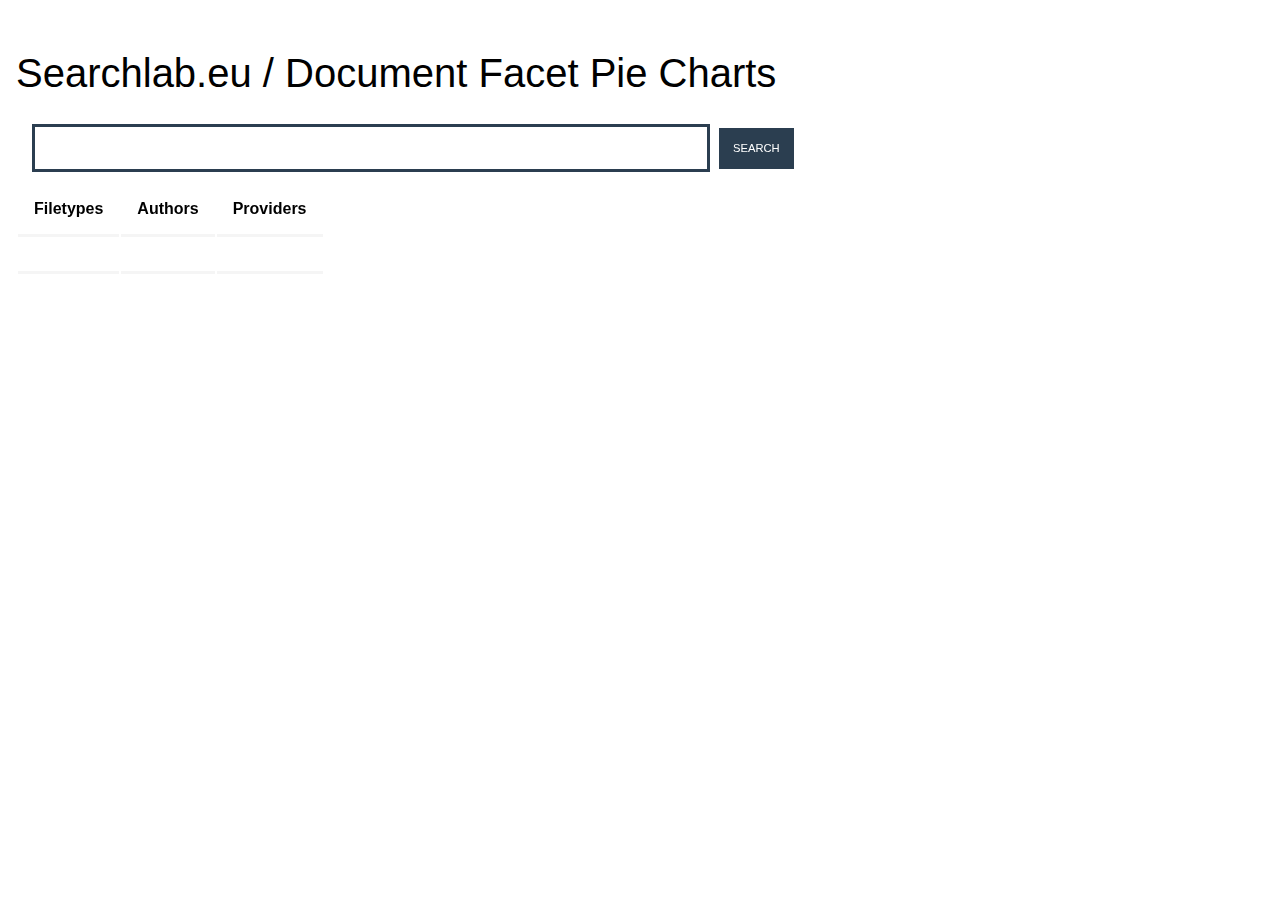
<file: htdocs/app/facetpiechart/index.html>
<html>
<head>
    <!-- hosted location: http://localhost:8400/api/yacysearch.html -->
    <meta charset="utf-8">
    <meta http-equiv="X-UA-Compatible" content="IE=edge,chrome=1">
    <title>Searchlab Search Template</title>
    <meta name="viewport" content="width=device-width, initial-scale=1">

    <!-- library to configure backend service access -->
    <script language="javascript" type="text/javascript" src="../_/js/conf.js"></script>
    
    <!-- libraries for graphics -->
    <script language="javascript" type="text/javascript" src="../_/js/plotly.min.js"></script>

    <!-- css from https://github.com/ajusa/lit -->
    <link rel="stylesheet" type="text/css" href="../_/css/lit.css" media="screen" />
</head>

<body class="m0">
    <div class="c" style="max-width: 120em;">
        <h1>Searchlab.eu&nbsp;/ Document Facet Pie Charts</h1>

        <div class="row">
            <input type="text" name="query" id="query" class="card w-75" autofocus="autofocus" onFocus="this.select()" onClick="document.getElementById('startRecord').value=0;document.getElementById('query').value='';"/>&nbsp;
            <input type="hidden" name="startRecord" id="startRecord" value="0"/>
            <button id="search" onclick="return search()" class="btn primary">search</button>
        </div>

        <div id="result">
            <table border="0">
            <tr><th>Filetypes</th><th>Authors</th><th>Providers</th></tr>
            <tr><td><div id="pie_filetype"></div></td><td><div id="pie_authors"></div></td><td><div id="pie_provider"></div></td></tr>
            </table>
        </div>
    </div>

    <script>
        // XHR request to evaluate search request
        function search() {
            const query = document.querySelector('#query').value;
            const startRecord = parseInt(document.querySelector('#startRecord').value); // starts at 0
            const xhr = new XMLHttpRequest();
            xhr.open('GET', search_api + '?startRecord=' + startRecord + '&query=' + query);
            xhr.setRequestHeader('Content-type', 'application/json');
            xhr.responseType = 'json';
            xhr.send();
            xhr.onload = function() {
                var channel = xhr.response.channels[0];
                channel["results"] = channel.totalResults == 0 ? "no results" : "<p>" + channel.totalResults + " hits, page " + channel.page + " of " + channel.pages + "</p>";
                // paint the graphics
                var layout = {height: 700, width: 500, pad: 0};
                piemap = {};
                for (let i = 0; i < channel.navigation.length; i++) {
                    var nav = channel.navigation[i];
                    // compute attributes of pie chart for this facet:
                    var values = [];
                    var labels = [];
                    for (let j = 0; j < nav.elements.length; j++) {
                        values.push(nav.elements[j].percent);
                        labels.push(nav.elements[j].name);
                    }
                    var data = [{
                        values: values,
                        labels: labels,
                        textinfo: "label+percent",
                        textposition: "outside",
                        automargin: true,
                        showlegend: false,
                        type: 'pie'
                      }];
                    piemap[nav.displayname] = data;
                }
                Plotly.newPlot('pie_filetype', piemap.Filetype, layout);
                Plotly.newPlot('pie_authors', piemap.Authors, layout);
                Plotly.newPlot('pie_provider', piemap.Provider, layout);
            }
        }
        
        // event listener on query field to trigger search button when enter is hit
        var input = document.getElementById("query");
        input.addEventListener("keyup", function(event) {if (event.keyCode === 13) {return search();}});

        // parse url to do the query if a query appears in the url params part
        const urlParams = new URLSearchParams(window.location.search);
        const queryParam = urlParams.get('query');
        if (queryParam) {
            document.querySelector('#query').value = queryParam;
            search();
        }
    </script>
</body>
</html>
</file>
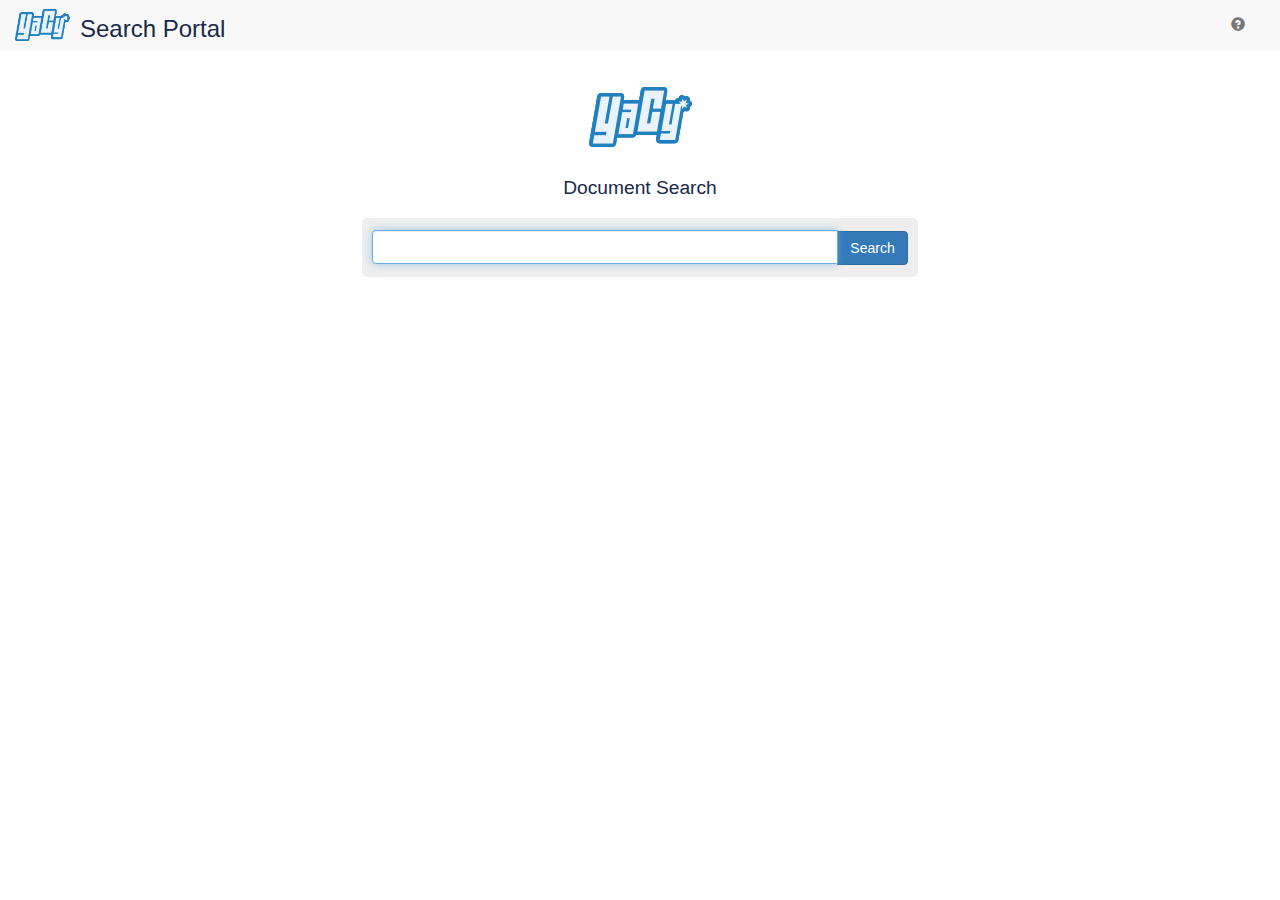
<file: htdocs/app/websearch_bootstrap/index.html>
<!DOCTYPE html>
<html>
<!--
  (C) by Michael Peter Christen, mc (at) yacy.net
  licensed under a Creative Commons Attribution 2.0 Generic License (CC-BY 2.0)
-->
<head>
  <title id="title"></title>
  <meta http-equiv="Content-Type" content="text/html; charset=UTF-8" />
  <!-- scary MS stuff ahead to prevent that IE runs in "IE=EmulateIE10" mode which cannot run our JS code for some reason -->
  <meta http-equiv="X-UA-Compatible" content="IE=edge"/>
<!--
if you don't see the glyphicons in firefox and you opened this file from a local filesystem,
then a CORS security setting in firefox caused that.
No other browser is that strict and there is no work around. To see the glyphicons in firefox,
open about:config and set security.fileuri.strict_origin_policy to ‘false.’
-->
  <link rel="shortcut icon" type="image/x-icon" href="/favicon.ico" />
  <meta name="Content-Language" content="English, Englisch" />
  <meta name="keywords" content="YaCy HTTP search engine spider indexer java network open free download Mac Windows Linux Software development" />
  <meta name="description" content="Software HTTP Freeware Home Page" />
  <meta name="copyright" content="Michael Christen et al." />
  
  <!-- Ensure proper rendering and touch zooming on mobile devices -->
  <meta name="viewport" content="width=device-width, initial-scale=1">

  <!-- Bootstrap core CSS -->
  <link href="bootstrap/css/bootstrap.min.css" rel="stylesheet"/>

  <script src="../_/js/jquery.min.js" type="text/javascript" ></script>
  <script src="bootstrap/js/bootstrap.min.js" type="text/javascript" ></script>
  
  <script src="../_/js/conf.js" type="text/javascript"></script> <!-- configuration -->
  <script src="js/setup.js" type="text/javascript"></script> <!-- customization -->

  <!-- Custom styles for this template, i.e. navigation (move this to base.css) -->
  <link href="css/bootstrap-base.css" rel="stylesheet"/>

  <!-- HTML5 shim and Respond.js IE8 support of HTML5 elements and media queries -->
  <!--[if lt IE 9]>
    <script src="bootstrap/js/html5shiv.js"></script>
    <script src="bootstrap/js/respond.min.js"></script>
  <![endif]-->

  <!-- old css styles -->
  <link rel="stylesheet" type="text/css" media="all" href="css/base.css" />
  <link rel="stylesheet" type="text/css" media="screen" href="css/style.css" />
  <!--[if lt IE 6]>
   <link rel="stylesheet" type="text/css" media="screen" href="css/oldie.css" />
  <![endif]-->
  <!--[if lte IE 6.0]>
   <link rel="stylesheet" type="text/css" media="screen" href="css/ie6.css" />
  <![endif]-->
  <!--[if lte IE 7.0]>
   <link rel="stylesheet" type="text/css" media="screen" href="css/ie7.css" />
  <![endif]-->
  <script type="text/javascript" src="bootstrap/js/typeahead.jquery.min.js"></script>
  <script type="text/javascript">
  //<!--
     var suggestMatcher = function() {
       return function opensearch(q, cb) {
       	 $.getJSON(suggest_api + "?callback=?&q="+ q, function(data) {
           	var parsed = [];
            for (var i = 0; i < data[0][1].length; i++) {
                var row = data[0][1][i];
                if (row) {
                    parsed[parsed.length] = {
                        data: [row],
                        value: row,
                        result: row
                    };
                };
            };
            cb(parsed);
          });
        };
      };
    $(document).ready(function() {
      $('#search').typeahead({hint:false,highlight:true,minLength:1}, {
    	name: 'states',
    	displayKey: 'value',
    	source: suggestMatcher()
      });
    });
  //-->
  </script>
  <style type="text/css">.twitter-typeahead {margin: 0px;padding: 0px;top:2px;}</style> <!-- fix for input window -->
</head>
  <body id="index" onload="document.getElementById('search').focus()">

      <!-- top navigation -->
      <div class="navbar navbar-default navbar-fixed-top" role="navigation">
        <div class="container-fluid">
          <div class="navbar-header">
            <button type="button" class="navbar-toggle" data-toggle="collapse" data-target=".navbar-collapse">
              <span class="sr-only">Toggle navigation</span>
              <span class="icon-bar"></span>
              <span class="icon-bar"></span>
              <span class="icon-bar"></span>
            </button>
            <a id="homepage" class="navbar-brand" href="http://yacy.net" style="position:absolute;top:-6px;display:inline;white-space:nowrap;">
              <img id="logo" class="yacylogo" src="../_/img/YaCyLogo2011_60.png" alt="YaCy" style="height:auto; width:auto; max-width:200px; max-height:32px;vertical-align:middle">
            </a>
            <span id="topmenu" style="position:absolute;top:12px;left:80px;display:inline;white-space:nowrap;font-size:2em;"></span>
          </div>
          <div class="navbar-collapse collapse">
            <ul class="nav navbar-nav navbar-right">
              <li id="header_help" class="dropdown">
                <a href="#" data-toggle="dropdown" class="dropdown-toggle"><span class="glyphicon glyphicon-question-sign"></span></a>
                <ul class="dropdown-menu">
                  <li id="header_profile"><a href="about.html">About This Page</a></li>
                  <li id="header_tutorial"><a href="http://yacy.net/tutorials/">YaCy Tutorials</a></li>
                  <li class="divider"></li>
                  <li id="header_download"><a href="http://yacy.net" target="_blank"><i>external</i>&nbsp;&nbsp;&nbsp;Download YaCy</a></li>
                  <li id="header_community"><a href="http://forum.yacy.de" target="_blank"><i>external</i>&nbsp;&nbsp;&nbsp;Community (Web Forums)</a></li>
                  <li id="header_wiki"><a href="http://wiki.yacy.de" target="_blank"><i>external</i>&nbsp;&nbsp;&nbsp;Project Wiki</a></li>
                  <li id="header_git"><a href="https://github.com/yacy/yacy_search_server/commits/master" target="_blank"><i>external</i>&nbsp;&nbsp;&nbsp;Git Repository</a></li>
                  <li id="header_bugs"><a href="http://bugs.yacy.net" target="_blank"><i>external</i>&nbsp;&nbsp;&nbsp;Bugtracker</a></li>
                </ul>
              </li>
            </ul>
          </div>
        </div>
      </div>

<div class="container-fluid">
  <div class="starter-template">

    <h2 class="yacy"><a href="http://yacy.net" class="yacylogo" id="homepage"><img src="../_/img/YaCyLogo2011_60.png" alt="YaCy" id="biglogo" style="margin: auto;"/></a></h2>
    <h2 class="yacy" id="greeting"></h2>

    <form class="search form-inline" action="yacysearch.html" method="get" id="searchform" accept-charset="UTF-8">
      <fieldset class="maininput">
        <div class="input-group">
          <input name="query" id="search" type="text" size="40" maxlength="80" value="" autofocus="autofocus" onFocus="this.select()" class="form-control searchinput typeahead" />
          <div class="input-group-btn">
            <button id="Enter" name="Enter" class="btn btn-primary" type="submit">Search</button>
          </div>
        </div>
        <input type="hidden" name="verify" value="false" />

        <input type="hidden" name="nav" value="filetype,protocol,hosts,authors,collections,namespace,topics,date" />
        <input type="hidden" name="startRecord" id="startRecord" value="0" />
        <input type="hidden" name="indexof" value="off" />
        <input type="hidden" name="meanCount" value="5" />

        <input type="hidden" name="resource" value="global" />
        <input type="hidden" name="prefermaskfilter" value="" />
        <input type="hidden" name="maximumRecords" value="10" />
        <input id="timezoneOffset" type="hidden" name="timezoneOffset" value="" />
      </fieldset>
	  <script >document.getElementById("timezoneOffset").value = new Date().getTimezoneOffset();</script>
    </form>
  </div>
</div>
<!-- modify content according to query url attributes -->
<script type="text/javascript">
document.getElementById("title").appendChild(document.createTextNode(headline));
document.getElementById("topmenu").appendChild(document.createTextNode(headline));
document.getElementById("greeting").appendChild(document.createTextNode(greeting));
document.getElementById("navbar-homepage").setAttribute("href", homepage);
document.getElementById("homepage").setAttribute("href", homepage);
document.getElementById("logo").setAttribute("src", logo.replace("../",""));
document.getElementById("biglogo").setAttribute("src", logo.replace("../",""));
document.getElementById("search").setAttribute("placeholder", queryplaceholder);
</script>
</body>
</html>
</file>
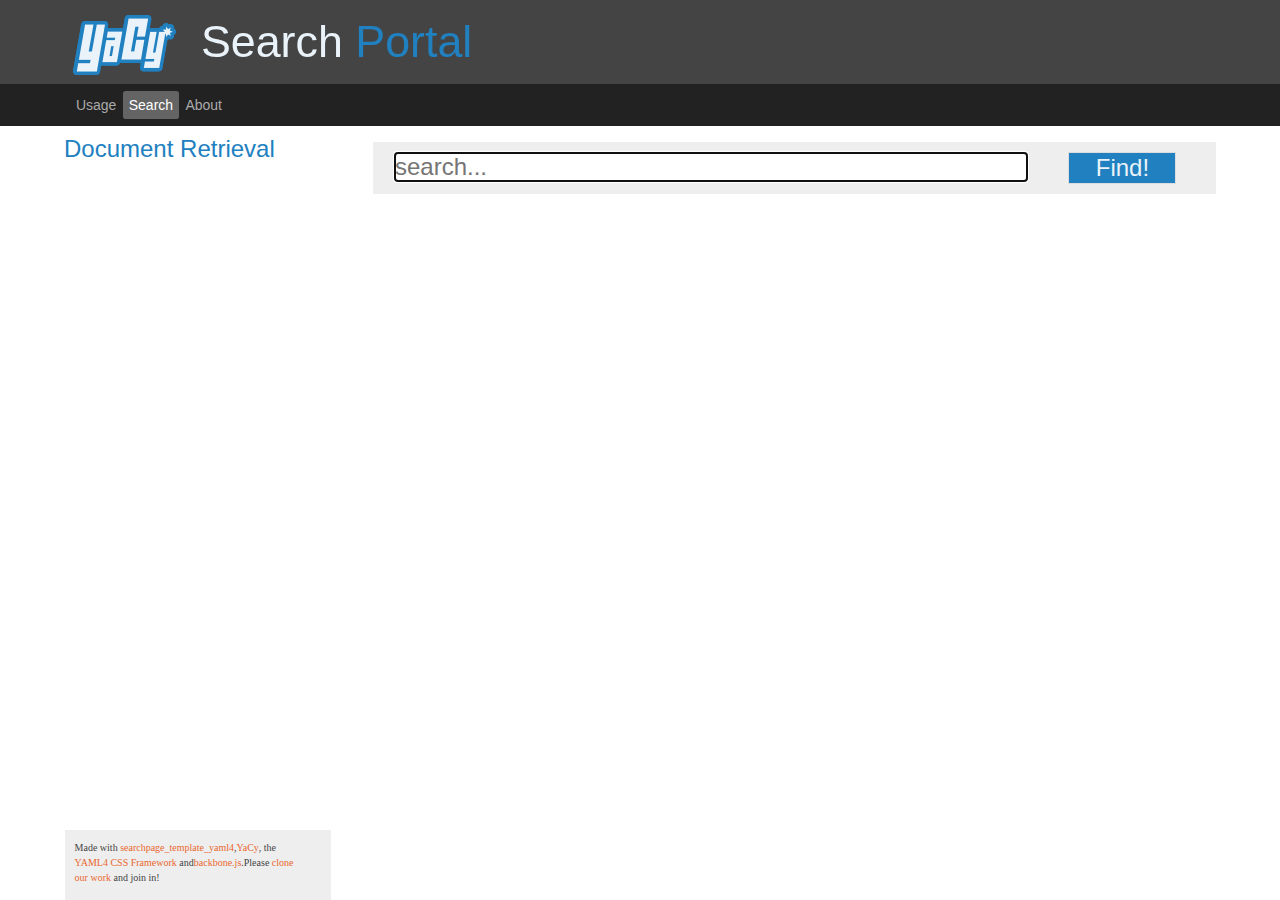
<file: htdocs/app/websearch_yaml4/index.html>
<!DOCTYPE html>
<html lang="en">
<head>
	<meta charset="utf-8"/>
	<meta name="viewport" content="width=device-width, initial-scale=1.0">
	<meta http-equiv="content-type" content="text/html; charset=utf-8" />
	<meta name="Content-Language" content="English"/>
	<meta name="keywords" content="YaCy YAML4 searchpage_template_yaml4"/>
	<meta name="description" content="Search Portal, made with YaCy"/>
	<meta name="copyright" content="Michael Peter Christen (template author), usage and modification granted under (CC-BY 2.0)"/>
	<title>YaCy - Search Portal</title>
	<script src="js/navigation.js" type="text/javascript"></script>
	<script src="../_/js/jquery.min.js"></script>
	<script src="../_/js/underscore-min.js"></script>
	<script src="../_/js/backbone-min.js"></script>
	<script src="../_/js/conf.js" type="text/javascript"></script> <!-- configuration -->
	<script src="js/setup.js" type="text/javascript"></script> <!-- customization -->
	<script src="js/model.js" type="text/javascript"></script> <!-- back-end data model -->
	<script src="js/search.js" type="text/javascript"></script> <!-- rendering of search results -->

    <!-- if you use this template, then remove the stylesheets yacysearch-yaml.css and yacysearch-portal.css to use
         your own yaml style modification. Keep the yacysearch-result.css style to display the search results correctly -->
	<link href="css/yacysearch-yaml.css" rel="stylesheet" type="text/css"/>
	<link href="css/yacysearch-portal.css" rel="stylesheet" type="text/css"/>
	<link href="css/yacysearch-result.css" rel="stylesheet" type="text/css"/>
	<!--[if lte IE 7]>
	<link href="yaml/core/iehacks.css" rel="stylesheet" type="text/css" />
	<![endif]-->

	<!--[if lt IE 9]>
	<script src="http://html5shim.googlecode.com/svn/trunk/html5.js"></script>
	<![endif]-->
</head>

<body>
<header>
	<div class="ym-wrapper">
		<div class="ym-wbox">
			<h1 style="white-space:nowrap"><a id="homepage"><img id="logo" style="vertical-align:middle"></a>&nbsp;&nbsp;<div style="display:inline-block;" id="greeting"></div></h1>
		</div>
	</div>
</header>
<script type="text/javascript">fillHeader();</script>

<nav id="nav">
	<div class="ym-wrapper">
		<div class="ym-hlist">
			<script type="text/javascript">menu();</script>
			<!--<script type="text/javascript">context();</script>-->
		</div>
	</div>
</nav>

<div id="main" class="ym-clearfix" role="main">
	<div class="ym-wrapper">
		<div class="ym-wbox">
		<div class="ym-grid linearize-level-1">
			<div class="ym-g25 ym-gl">
				<div class="ym-gbox-left">
					<h3>Document Retrieval</h3><!--replace this, tell user what the search domain is or put an icon in here-->
				</div>
	  		</div>
	  		<div class="ym-g75 ym-gr">
				<div class="ym-gbox-right">
					<form id="searchform">
					<fieldset class="search-fieldset">
						<input type="hidden" name="maximumRecords" id="maximumRecords" value="10" />
						<input type="hidden" name="startRecord" id="startRecord" value="0" />
						<input type="hidden" name="contentdom" id="contentdom" value="all" />
						<input type="hidden" name="layout" id="layout" value="paragraph" />
						<div class="ym-grid">
							<div class="ym-g80 ym-gl"><div class="ym-gbox">
								<input id="query" class="search-textfield" placeholder="search..." name="query" type="text" value="" maxlength="130" autofocus="autofocus" onFocus="this.select()" />
  							</div></div>
							<div class="ym-g20 ym-gr"><div class="ym-gbox">
								<input id="Enter" class="search-button" type="submit" name="Enter" value="Find!" onsubmit="document.getElementById('searchnavigation').innerHTML = 'window.location.href='index.html?query=' + document.getElementById('query') + '&amp;startRecord=0&amp;maximumRecords=10&amp;layout=paragraph';"/>
							</div></div>
						</div>
					</fieldset>
					<!--<pre>Raw JSON String: <div id="raw"></div></pre>-->
					</form>
				</div>
	  		</div>
  		</div>
  		</div>
	</div>
	<div class="ym-wrapper">
		<div class="ym-wbox">
		<div class="ym-grid linearize-level-1">
			<div class="ym-g25 ym-gl">
				<div class="ym-gbox-left">
					<div id="searchnavigation"><p>&nbsp;</p></div>
					<div id="downloadbutton"><p>&nbsp;</p></div>
				</div>
	  		</div>

	  		<div class="ym-g75 ym-gr">
				<div class="ym-gbox-right">
					<div id="downloadscript" style="clear:both;"></div>
					<div id="searchresults" style="clear:both;"></div>
				</div>
	  		</div>
  		</div>
  		</div>
	</div>
</div>

<footer id="footer" role="contentinfo">
	<div class="ym-wrapper">
		<div class="ym-wbox">
		<div class="ym-grid linearize-level-1">
			<div class="ym-g25 ym-gl">
				<div class="ym-gbox-left">
					<div class="nav-wrapper">
						<p style="font-size:x-small" id="footnote"></p>
					</div>
				</div>
	  		</div>

	  		<div class="ym-g75 ym-gr">
				<div class="ym-gbox-right">
					<p>&nbsp;</p>
				</div>
	  		</div>
  		</div>
  		</div>
	</div>
</div>
<script type="text/javascript">fillFooter();</script>

<script type="text/javascript">execGet();</script><!--read command line options if present-->

<!-- full skip link functionality in webkit browsers -->
<script src="yaml/core/js/yaml-focusfix.js"></script>
</body>
</html>
</file>
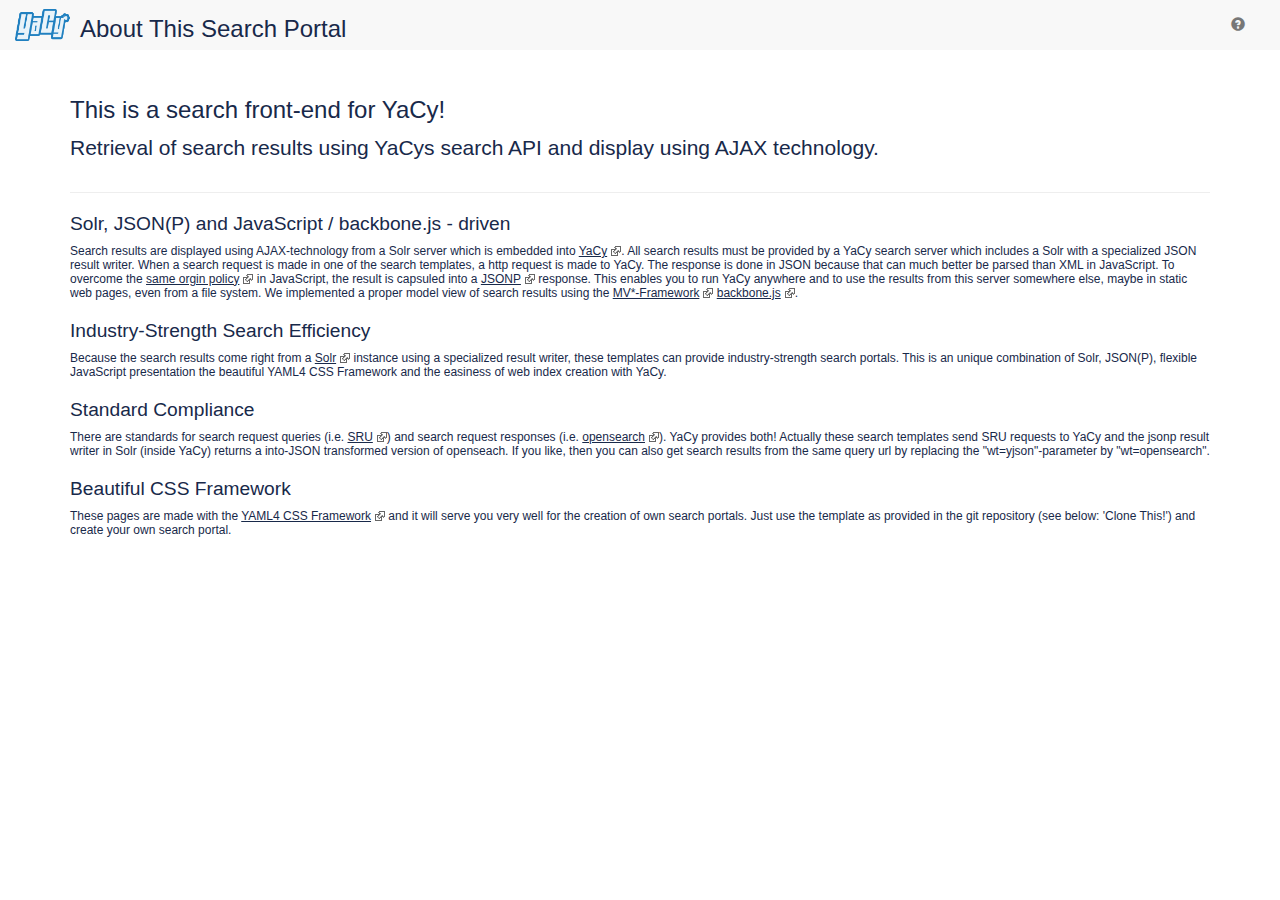
<file: htdocs/app/websearch_bootstrap/about.html>
<!DOCTYPE html>
<html>
<!--
  (C) by Michael Peter Christen, mc (at) yacy.net
  licensed under a Creative Commons Attribution 2.0 Generic License (CC-BY 2.0)
-->
<head>
  <title id="title">YaCy Search Portal</title>
  <meta http-equiv="Content-Type" content="text/html; charset=UTF-8" />
<!--
if you don't see the glyphicons in firefox and you opened this file from a local filesystem,
then a CORS security setting in firefox caused that.
No other browser is that strict and there is no work around. To see the glyphicons in firefox,
open about:config and set security.fileuri.strict_origin_policy to ‘false.’
-->
  <link rel="shortcut icon" type="image/x-icon" href="/favicon.ico" />
  <meta name="Content-Language" content="English, Englisch" />
  <meta name="keywords" content="YaCy HTTP search engine spider indexer java network open free download Mac Windows Linux Software development" />
  <meta name="description" content="Software HTTP Freeware Home Page" />
  <meta name="copyright" content="Michael Christen et al." />
  
  <!-- Ensure proper rendering and touch zooming on mobile devices -->
  <meta name="viewport" content="width=device-width, initial-scale=1">

  <!-- Bootstrap core CSS -->
  <link href="bootstrap/css/bootstrap.min.css" rel="stylesheet">

  <script src="../_/js/jquery.min.js" type="text/javascript" ></script>
  <script src="bootstrap/js/bootstrap.min.js"></script>

  <script src="navigation.js" type="text/javascript"></script>

  <!-- Custom styles for this template, i.e. navigation (move this to base.css) -->
  <link href="css/bootstrap-base.css" rel="stylesheet">

  <!-- HTML5 shim and Respond.js IE8 support of HTML5 elements and media queries -->
  <!--[if lt IE 9]>
    <script src="bootstrap/js/html5shiv.js"></script>
    <script src="bootstrap/js/respond.min.js"></script>
  <![endif]-->

  <!-- old css styles -->
  <link rel="stylesheet" type="text/css" media="all" href="css/base.css" />
  <link rel="stylesheet" type="text/css" media="screen" href="css/style.css" />
  <!--[if lt IE 6]>
   <link rel="stylesheet" type="text/css" media="screen" href="css/oldie.css" />
  <![endif]-->
  <!--[if lte IE 6.0]>
   <link rel="stylesheet" type="text/css" media="screen" href="css/ie6.css" />
  <![endif]-->
  <!--[if lte IE 7.0]>
   <link rel="stylesheet" type="text/css" media="screen" href="css/ie7.css" />
  <![endif]-->
</head>
<body id="yacysearch">

  <!-- top navigation -->
  <div class="navbar navbar-default navbar-fixed-top" role="navigation">
    <div class="container-fluid">
      <div class="navbar-header">
        <button type="button" class="navbar-toggle" data-toggle="collapse" data-target=".navbar-collapse">
          <span class="sr-only">Toggle navigation</span>
          <span class="icon-bar"></span>
          <span class="icon-bar"></span>
          <span class="icon-bar"></span>
        </button>
        <a id="homepage" class="navbar-brand" href="http://yacy.net" style="position:absolute;top:-6px;display:inline;white-space:nowrap;">
          <img id="logo" class="yacylogo" src="../_/img/YaCyLogo2011_60.png" alt="YaCy" style="height:auto; width:auto; max-width:200px; max-height:32px;vertical-align:middle">
        </a>
        <span id="greeting" style="position:absolute;top:12px;left:80px;display:inline;white-space:nowrap;font-size:2em;">About This Search Portal</span>
      </div>
      <div class="navbar-collapse collapse">
        <ul class="nav navbar-nav navbar-right">
          <li id="header_help" class="dropdown">
            <a href="#" data-toggle="dropdown" class="dropdown-toggle"><span class="glyphicon glyphicon-question-sign"></span></a>
            <ul class="dropdown-menu">
              <li id="header_search"><a href="index.html?">Search Page</a></li>
              <li id="header_profile"><a href="about.html?">About This Page</a></li>
              <li id="header_usage"><a href="usage.html?">Usage of this page templates</a></li>
              <li id="header_tutorial"><a href="http://yacy.net/tutorials/">YaCy Tutorials</a></li>
              <li class="divider"></li>
              <li id="header_download"><a href="http://yacy.net" target="_blank"><i>external</i>&nbsp;&nbsp;&nbsp;Download YaCy</a></li>
              <li id="header_community"><a href="http://forum.yacy.de" target="_blank"><i>external</i>&nbsp;&nbsp;&nbsp;Community (Web Forums)</a></li>
              <li id="header_wiki"><a href="http://wiki.yacy.de" target="_blank"><i>external</i>&nbsp;&nbsp;&nbsp;Project Wiki</a></li>
              <li id="header_git"><a href="https://github.com/yacy/yacy_search_server/commits/master" target="_blank"><i>external</i>&nbsp;&nbsp;&nbsp;Git Repository</a></li>
              <li id="header_bugs"><a href="http://bugs.yacy.net" target="_blank"><i>external</i>&nbsp;&nbsp;&nbsp;Bugtracker</a></li>
            </ul>
          </li>
        </ul>
      </div>
    </div>
  </div>

  <div class="container">

          <div class="page-header">
            <h1>This is a search front-end for YaCy!</h1>
            <p class="lead">Retrieval of search results using YaCys search API and display using AJAX technology.</p>
          </div>

          <h2>Solr, JSON(P) and JavaScript / backbone.js - driven</h2>
          <p>Search results are displayed using AJAX-technology from a Solr server which is embedded into <a href="http://yacy.net">YaCy</a>.
            All search results must be provided by a YaCy search server which includes a Solr with a specialized JSON result writer.
            When a search request is made in one of the search templates, a http request is made to YaCy. The response is done in JSON because that can much better be parsed than XML in JavaScript.
            To overcome the <a href="http://en.wikipedia.org/wiki/Same_origin_policy">same orgin policy</a> in JavaScript, the result is capsuled into a <a href="http://en.wikipedia.org/wiki/JSONP">JSONP</a> response.
            This enables you to run YaCy anywhere and to use the results from this server somewhere else, maybe in static web pages, even from a file system.
            We implemented a proper model view of search results using the <a href="http://en.wikipedia.org/wiki/Model_View_ViewModel">MV*-Fra­me­work</a> <a href="http://backbonejs.org">backbone.js</a>.
          </p>
          <h2>Industry-Strength Search Efficiency</h2>
          <p>Because the search results come right from a <a href="http://lucene.apache.org/solr/">Solr</a> instance using a specialized result writer, these templates can provide industry-strength search portals.
            This is an unique combination of Solr, JSON(P), flexible JavaScript presentation the beautiful YAML4 CSS Framework and the easiness of web index creation with YaCy.
          </p>
          <h2>Standard Compliance</h2>
          <p>There are standards for search request queries (i.e. <a href="http://www.loc.gov/standards/sru/">SRU</a>) and search request responses (i.e. <a href="http://www.opensearch.org">opensearch</a>).
            YaCy provides both! Actually these search templates send SRU requests to YaCy and the jsonp result writer in Solr (inside YaCy) returns a into-JSON transformed version of openseach.
            If you like, then you can also get search results from the same query url by replacing the "wt=yjson"-parameter by "wt=opensearch".
          </p>
          <h2>Beautiful CSS Framework</h2>
          <p>These pages are made with the <a href="https://gitorious.org/yacy/searchpage_template_yaml4">YAML4 CSS Framework</a> and it will serve you very well for the creation of own search portals.
            Just use the template as provided in the git repository (see below: 'Clone This!') and create your own search portal.
          </p>

  </div> <!-- close content container -->

</body>
</html>
</file>
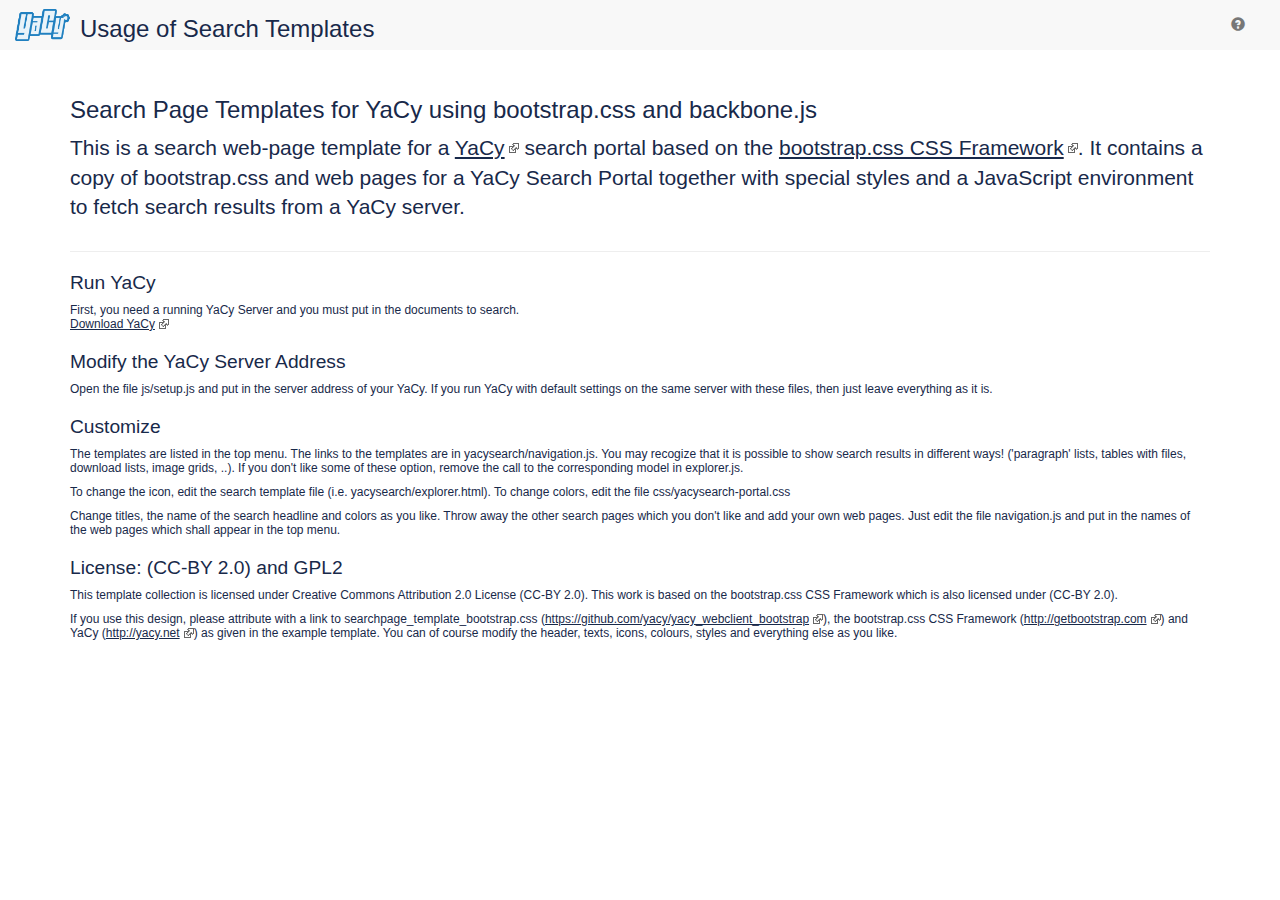
<file: htdocs/app/websearch_bootstrap/usage.html>
<!DOCTYPE html>
<html>
<!--
  (C) by Michael Peter Christen, mc (at) yacy.net
  licensed under a Creative Commons Attribution 2.0 Generic License (CC-BY 2.0)
-->
<head>
  <title id="title">YaCy Search Portal</title>
  <meta http-equiv="Content-Type" content="text/html; charset=UTF-8" />
<!--
if you don't see the glyphicons in firefox and you opened this file from a local filesystem,
then a CORS security setting in firefox caused that.
No other browser is that strict and there is no work around. To see the glyphicons in firefox,
open about:config and set security.fileuri.strict_origin_policy to ‘false.’
-->
  <link rel="shortcut icon" type="image/x-icon" href="/favicon.ico" />
  <meta name="Content-Language" content="English, Englisch" />
  <meta name="keywords" content="YaCy HTTP search engine spider indexer java network open free download Mac Windows Linux Software development" />
  <meta name="description" content="Software HTTP Freeware Home Page" />
  <meta name="copyright" content="Michael Christen et al." />
  
  <!-- Ensure proper rendering and touch zooming on mobile devices -->
  <meta name="viewport" content="width=device-width, initial-scale=1">

  <!-- Bootstrap core CSS -->
  <link href="bootstrap/css/bootstrap.min.css" rel="stylesheet">

  <script src="../_/js/jquery.min.js" type="text/javascript" ></script>
  <script src="bootstrap/js/bootstrap.min.js"></script>

	<script src="navigation.js" type="text/javascript"></script>

  <!-- Custom styles for this template, i.e. navigation (move this to base.css) -->
  <link href="css/bootstrap-base.css" rel="stylesheet">

  <!-- HTML5 shim and Respond.js IE8 support of HTML5 elements and media queries -->
  <!--[if lt IE 9]>
    <script src="bootstrap/js/html5shiv.js"></script>
    <script src="bootstrap/js/respond.min.js"></script>
  <![endif]-->

  <!-- old css styles -->
  <link rel="stylesheet" type="text/css" media="all" href="css/base.css" />
  <link rel="stylesheet" type="text/css" media="screen" href="css/style.css" />
  <!--[if lt IE 6]>
   <link rel="stylesheet" type="text/css" media="screen" href="css/oldie.css" />
  <![endif]-->
  <!--[if lte IE 6.0]>
   <link rel="stylesheet" type="text/css" media="screen" href="css/ie6.css" />
  <![endif]-->
  <!--[if lte IE 7.0]>
   <link rel="stylesheet" type="text/css" media="screen" href="css/ie7.css" />
  <![endif]-->
</head>
<body id="yacysearch">

  <!-- top navigation -->
  <div class="navbar navbar-default navbar-fixed-top" role="navigation">
    <div class="container-fluid">
      <div class="navbar-header">
        <button type="button" class="navbar-toggle" data-toggle="collapse" data-target=".navbar-collapse">
          <span class="sr-only">Toggle navigation</span>
          <span class="icon-bar"></span>
          <span class="icon-bar"></span>
          <span class="icon-bar"></span>
        </button>
        <a id="homepage" class="navbar-brand" href="http://yacy.net" style="position:absolute;top:-6px;display:inline;white-space:nowrap;">
          <img id="logo" class="yacylogo" src="../_/img/YaCyLogo2011_60.png" alt="YaCy" style="height:auto; width:auto; max-width:200px; max-height:32px;vertical-align:middle">
        </a>
        <span id="greeting" style="position:absolute;top:12px;left:80px;display:inline;white-space:nowrap;font-size:2em;">Usage of Search Templates</span>
      </div>
      <div class="navbar-collapse collapse">
        <ul class="nav navbar-nav navbar-right">
          <li id="header_help" class="dropdown">
            <a href="#" data-toggle="dropdown" class="dropdown-toggle"><span class="glyphicon glyphicon-question-sign"></span></a>
            <ul class="dropdown-menu">
              <li id="header_search"><a href="index.html?">Search Page</a></li>
              <li id="header_profile"><a href="about.html?">About This Page</a></li>
              <li id="header_usage"><a href="usage.html?">Usage of this page templates</a></li>
              <li id="header_tutorial"><a href="http://yacy.net/tutorials/">YaCy Tutorials</a></li>
              <li class="divider"></li>
              <li id="header_download"><a href="http://yacy.net" target="_blank"><i>external</i>&nbsp;&nbsp;&nbsp;Download YaCy</a></li>
              <li id="header_community"><a href="http://forum.yacy.de" target="_blank"><i>external</i>&nbsp;&nbsp;&nbsp;Community (Web Forums)</a></li>
              <li id="header_wiki"><a href="http://wiki.yacy.de" target="_blank"><i>external</i>&nbsp;&nbsp;&nbsp;Project Wiki</a></li>
              <li id="header_git"><a href="https://github.com/yacy/yacy_search_server/commits/master" target="_blank"><i>external</i>&nbsp;&nbsp;&nbsp;Git Repository</a></li>
              <li id="header_bugs"><a href="http://bugs.yacy.net" target="_blank"><i>external</i>&nbsp;&nbsp;&nbsp;Bugtracker</a></li>
            </ul>
          </li>
        </ul>
      </div>
    </div>
  </div>

  <div class="container">

          <div class="page-header">
            <h1>Search Page Templates for YaCy using bootstrap.css and backbone.js</h1>
            <p class="lead">This is a search web-page template for a <a href="http://yacy.net">YaCy</a> search portal based on the <a href="http://getbootstrap.com">bootstrap.css CSS Framework</a>.
      			It contains a copy of bootstrap.css and web pages for a YaCy Search Portal together with special styles and a JavaScript environment to fetch search results from a YaCy server.</p>
          </div>

          <h2>Run YaCy</h2>
          <p>First, you need a running YaCy Server and you must put in the documents to search.<br/><a href="http://yacy.net">Download YaCy</a></p>

          <h2>Modify the YaCy Server Address</h2>
          <p>Open the file js/setup.js and put in the server address of your YaCy. If you run YaCy with default settings on the same server with these files, then just leave everything as it is.</p>

          <h2>Customize</h2>
          <p>The templates are listed in the top menu. The links to the templates are in yacysearch/navigation.js.
            You may recogize that it is possible to show search results in different ways! ('paragraph' lists, tables with files, download lists, image grids, ..). If you don't like some of these option, remove the call to the corresponding model in explorer.js.</p>
          <p>To change the icon, edit the search template file (i.e. yacysearch/explorer.html). To change colors, edit the file css/yacysearch-portal.css</p>
          <p>Change titles, the name of the search headline and colors as you like. Throw away the other search pages which you don't like and add your own web pages. Just edit the file navigation.js and put in the names of the web pages which shall appear in the top menu.</p>

          <h2>License: (CC-BY 2.0) and GPL2</h2>
          <p>This template collection is licensed under Creative Commons Attribution 2.0 License (CC-BY 2.0). This work is based on the bootstrap.css CSS Framework which is also licensed under (CC-BY 2.0).</p>
          <p>If you use this design, please attribute with a link to searchpage_template_bootstrap.css (<a href="https://github.com/yacy/yacy_webclient_bootstrap">https://github.com/yacy/yacy_webclient_bootstrap</a>),
            the bootstrap.css CSS Framework (<a href="http://getbootstrap.com">http://getbootstrap.com</a>)
            and YaCy (<a href="http://yacy.net">http://yacy.net</a>) as given in the example template.
            You can of course modify the header, texts, icons, colours, styles and everything else as you like.</p>
  </div> <!-- close content container -->

</body>
</html>
</file>
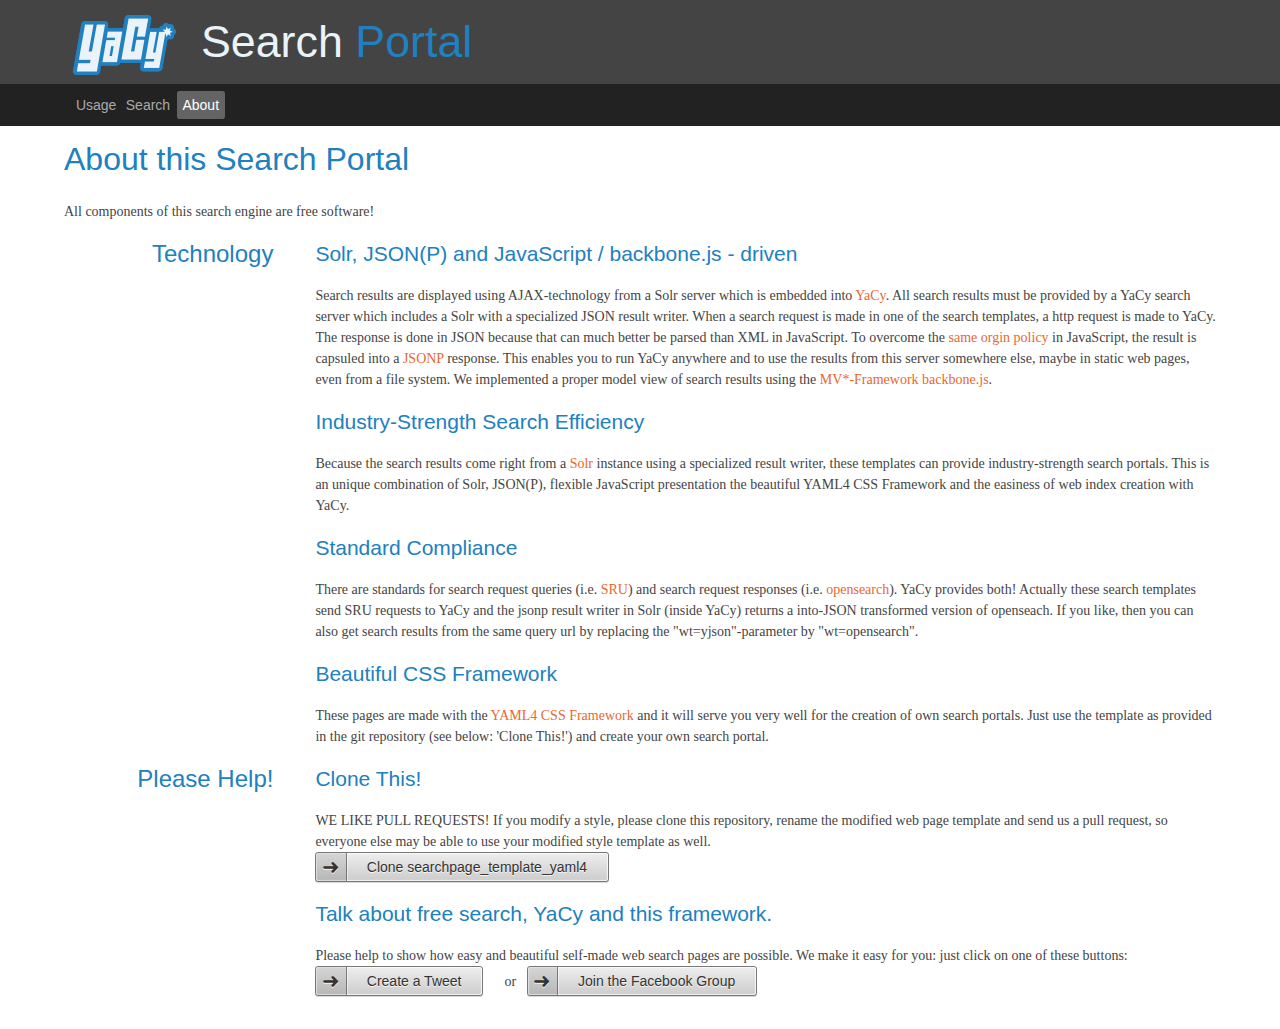
<file: htdocs/app/websearch_yaml4/about.html>
<!DOCTYPE html>
<html lang="en">
<head>
	<meta charset="utf-8"/>
	<meta name="viewport" content="width=device-width, initial-scale=1.0">
	<meta http-equiv="content-type" content="text/html; charset=utf-8" />
	<meta name="Content-Language" content="English"/>
	<meta name="keywords" content="YaCy YAML4 searchpage_template_yaml4"/>
	<meta name="description" content="Search Portal, made with YaCy"/>
	<meta name="copyright" content="Michael Peter Christen (template author), usage and modification granted under (CC-BY 2.0)"/>
	<title>About this Search Portal</title>
	<script src="js/navigation.js" type="text/javascript"></script>
	<script src="js/setup.js" type="text/javascript"></script> <!-- customization -->

	<link href="css/yacysearch-yaml.css" rel="stylesheet" type="text/css"/>
	<link href="css/yacysearch-portal.css" rel="stylesheet" type="text/css"/>
	<!--[if lte IE 7]>
	<link href="yaml/core/iehacks.css" rel="stylesheet" type="text/css" />
	<![endif]-->

	<!--[if lt IE 9]>
	<script src="http://html5shim.googlecode.com/svn/trunk/html5.js"></script>
	<![endif]-->
</head>

<body>
<header>
	<div class="ym-wrapper">
		<div class="ym-wbox">
			<h1 style="white-space:nowrap"><a id="homepage"><img id="logo" style="vertical-align:middle"></a>&nbsp;&nbsp;<div style="display:inline-block;" id="greeting"></div></h1>
		</div>
	</div>
</header>
<script type="text/javascript">fillHeader();</script>
<nav id="nav">
	<div class="ym-wrapper">
		<div class="ym-hlist">
			<script type="text/javascript">menu();</script>
			<!--<script type="text/javascript">context();</script>-->
		</div>
	</div>
</nav>

<div id="main" class="ym-clearfix" role="main">
	<div class="ym-wrapper">
		<div class="ym-wbox">
		<h2 id="yaml-introduction" tabindex="-1">About this Search Portal</h2>
		<p>All components of this search engine are free software!</p>
		<div class="ym-grid linearize-level-1">
			<div class="ym-g20 ym-gl">
				<div class="ym-gbox-left" style="text-align:right">
					<h3>Technology</h3>
				</div>
	  		</div>
	  		<div class="ym-g80 ym-gr">
				<div class="ym-gbox-right">
					<h4>Solr, JSON(P) and JavaScript / backbone.js - driven</h4>
					<p>Search results are displayed using AJAX-technology from a Solr server which is embedded into <a href="http://yacy.net">YaCy</a>. All search results must be provided by a YaCy search server which includes a Solr with a specialized JSON result writer.
						When a search request is made in one of the search templates, a http request is made to YaCy. The response is done in JSON because that can much better be parsed than XML in JavaScript.
						To overcome the <a href="http://en.wikipedia.org/wiki/Same_origin_policy">same orgin policy</a> in JavaScript, the result is capsuled into a <a href="http://en.wikipedia.org/wiki/JSONP">JSONP</a> response.
						This enables you to run YaCy anywhere and to use the results from this server somewhere else, maybe in static web pages, even from a file system.
						We implemented a proper model view of search results using the <a href="http://en.wikipedia.org/wiki/Model_View_ViewModel">MV*-Fra­me­work</a> <a href="http://backbonejs.org">backbone.js</a>.
					</p>
					<h4>Industry-Strength Search Efficiency</h4>
					<p>Because the search results come right from a <a href="http://lucene.apache.org/solr/">Solr</a> instance using a specialized result writer, these templates can provide industry-strength search portals.
						This is an unique combination of Solr, JSON(P), flexible JavaScript presentation the beautiful YAML4 CSS Framework and the easiness of web index creation with YaCy.
					</p>
					<h4>Standard Compliance</h4>
					<p>There are standards for search request queries (i.e. <a href="http://www.loc.gov/standards/sru/">SRU</a>) and search request responses (i.e. <a href="http://www.opensearch.org">opensearch</a>).
						YaCy provides both! Actually these search templates send SRU requests to YaCy and the jsonp result writer in Solr (inside YaCy) returns a into-JSON transformed version of openseach.
						If you like, then you can also get search results from the same query url by replacing the "wt=yjson"-parameter by "wt=opensearch".
					</p>
					<h4>Beautiful CSS Framework</h4>
					<p>These pages are made with the <a href="https://gitorious.org/yacy/searchpage_template_yaml4">YAML4 CSS Framework</a> and it will serve you very well for the creation of own search portals.
						Just use the template as provided in the git repository (see below: 'Clone This!') and create your own search portal.
					</p>
				</div>
	  		</div>
  		</div>

		<div class="ym-grid linearize-level-1">
			<div class="ym-g20 ym-gl">
				<div class="ym-gbox-left" style="text-align:right">
					<h3>Please Help!</h3>
				</div>
	  		</div>
	  		<div class="ym-g80 ym-gr">
				<div class="ym-gbox-right">
					<h4>Clone This!</h4>
					<p>WE LIKE PULL REQUESTS! If you modify a style, please clone this repository, rename the modified web page template and send us a pull request, so everyone else may be able to use your modified style template as well.
						<br/><a href="https://gitorious.org/yacy/searchpage_template_yaml4" class="ym-button ym-next">Clone searchpage_template_yaml4</a></p>
				</div>
	  		</div>
	  		<div class="ym-g80 ym-gr">
				<div class="ym-gbox-right">
					<h4>Talk about free search, YaCy and this framework.</h4>
					<p>Please help to show how easy and beautiful self-made web search pages are possible. We make it easy for you: just click on one of these buttons:
						<br/><a href="https://twitter.com/share" data-text="#beautiful #easy #search #template made with #YaCy #YAML #backbone.js https://gitorious.org/yacy/searchpage_template_yaml4" data-via="yacy_search" data-hashtags="YaCy" class="ym-button ym-next">Create a Tweet</a>&nbsp;&nbsp;&nbsp;or&nbsp;&nbsp;&nbsp;<a href="http://www.facebook.com/yacy.search.engine" class="ym-button ym-next">Join the Facebook Group</a>
					</p>
				</div>
	  		</div>
  		</div>
	</div>
</div>


<!-- full skip link functionality in webkit browsers -->
<script src="yaml/core/js/yaml-focusfix.js"></script>
</body>
</html>
</file>
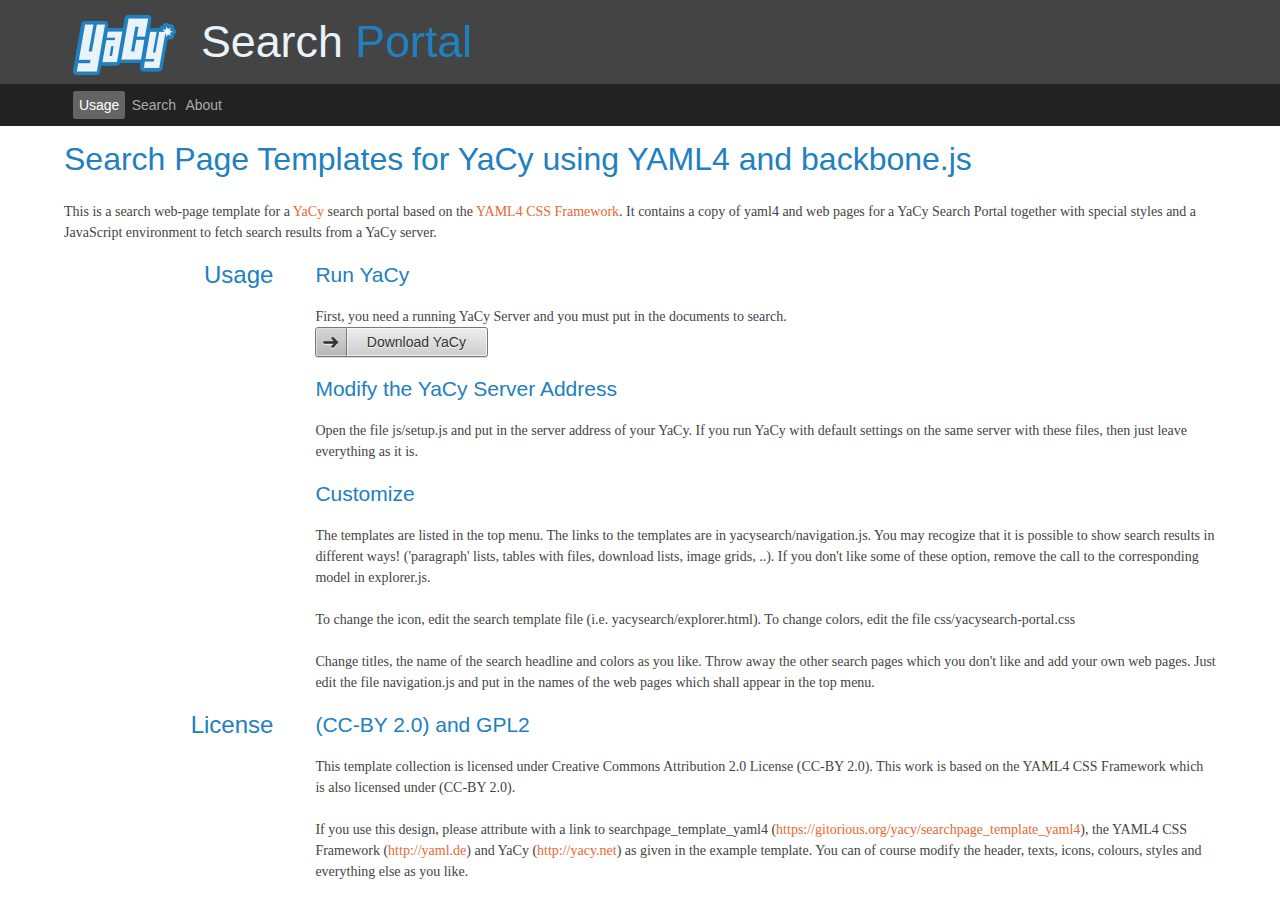
<file: htdocs/app/websearch_yaml4/usage.html>
<!DOCTYPE html>
<html lang="en">
<head>
	<meta charset="utf-8"/>
	<meta name="viewport" content="width=device-width, initial-scale=1.0">
	<meta http-equiv="content-type" content="text/html; charset=utf-8" />
	<meta name="Content-Language" content="English"/>
	<meta name="keywords" content="YaCy YAML4 searchpage_template_yaml4"/>
	<meta name="description" content="Search Portal, made with YaCy"/>
	<meta name="copyright" content="Michael Peter Christen (template author), usage and modification granted under (CC-BY 2.0)"/>
	<title>YaCy - Search Portal: Usage of Search Templates</title>
	<script src="js/navigation.js" type="text/javascript"></script>
	<script src="js/setup.js" type="text/javascript"></script> <!-- customization -->

	<link href="css/yacysearch-yaml.css" rel="stylesheet" type="text/css"/>
	<link href="css/yacysearch-portal.css" rel="stylesheet" type="text/css"/>
	<!--[if lte IE 7]>
	<link href="yaml/core/iehacks.css" rel="stylesheet" type="text/css" />
	<![endif]-->

	<!--[if lt IE 9]>
	<script src="http://html5shim.googlecode.com/svn/trunk/html5.js"></script>
	<![endif]-->
</head>

<body>
<header>
	<div class="ym-wrapper">
		<div class="ym-wbox">
			<h1 style="white-space:nowrap"><a id="homepage"><img id="logo" style="vertical-align:middle"></a>&nbsp;&nbsp;<div style="display:inline-block;" id="greeting"></div></h1>
		</div>
	</div>
</header>
<script type="text/javascript">fillHeader();</script>
<nav id="nav">
	<div class="ym-wrapper">
		<div class="ym-hlist">
			<script type="text/javascript">menu();</script>
			<!--<script type="text/javascript">context();</script>-->
		</div>
	</div>
</nav>

<div id="main" class="ym-clearfix" role="main">
	<div class="ym-wrapper">
		<div class="ym-wbox">
		<h2 id="yaml-introduction" tabindex="-1">Search Page Templates for YaCy using YAML4 and backbone.js</h2>
		<p>
			This is a search web-page template for a <a href="http://yacy.net">YaCy</a> search portal based on the <a href="http://yaml.de">YAML4 CSS Framework</a>.
			It contains a copy of yaml4 and web pages for a YaCy Search Portal together with special styles and a JavaScript environment to fetch search results from a YaCy server. 
		</p>
		<div class="ym-grid linearize-level-1">
			<div class="ym-g20 ym-gl">
				<div class="ym-gbox-left" style="text-align:right">
					<h3>Usage</h3>
				</div>
	  		</div>
	  		<div class="ym-g80 ym-gr">
				<div class="ym-gbox-right">
					<h4>Run YaCy</h4>
					<p>First, you need a running YaCy Server and you must put in the documents to search.<br/><a href="http://yacy.net" class="ym-button ym-next">Download YaCy</a></p>
					<h4>Modify the YaCy Server Address</h4>
					<p>Open the file js/setup.js and put in the server address of your YaCy. If you run YaCy with default settings on the same server with these files, then just leave everything as it is.</p>
					<h4>Customize</h4>
					<p>The templates are listed in the top menu. The links to the templates are in yacysearch/navigation.js.
						You may recogize that it is possible to show search results in different ways! ('paragraph' lists, tables with files, download lists, image grids, ..). If you don't like some of these option, remove the call to the corresponding model in explorer.js.</p>
					<p>To change the icon, edit the search template file (i.e. yacysearch/explorer.html). To change colors, edit the file css/yacysearch-portal.css</p>
					<p>Change titles, the name of the search headline and colors as you like. Throw away the other search pages which you don't like and add your own web pages. Just edit the file navigation.js and put in the names of the web pages which shall appear in the top menu.</p>
				</div>
	  		</div>
  		</div>

		<div class="ym-grid linearize-level-1">
			<div class="ym-g20 ym-gl">
				<div class="ym-gbox-left" style="text-align:right">
					<h3>License</h3>
				</div>
	  		</div>
	  		<div class="ym-g80 ym-gr">
				<div class="ym-gbox-right">
					<h4>(CC-BY 2.0) and GPL2</h4>
					<p>This template collection is licensed under Creative Commons Attribution 2.0 License (CC-BY 2.0). This work is based on the YAML4 CSS Framework which is also licensed under (CC-BY 2.0).</p>
					<p>If you use this design, please attribute with a link to searchpage_template_yaml4 (<a href="https://gitorious.org/yacy/searchpage_template_yaml4">https://gitorious.org/yacy/searchpage_template_yaml4</a>),
						the YAML4 CSS Framework (<a href="http://yaml.de">http://yaml.de</a>)
						and YaCy (<a href="http://yacy.net">http://yacy.net</a>) as given in the example template.
						You can of course modify the header, texts, icons, colours, styles and everything else as you like.</p>
				</div>
	  		</div>
  		</div>
	</div>
</div>


<!-- full skip link functionality in webkit browsers -->
<script src="yaml/core/js/yaml-focusfix.js"></script>
</body>
</html>
</file>
<file: htdocs/app/_/css/lit.css>
/*- CSS (C) MIT License by Arham Jain from https://github.com/ajusa/lit.git, slightly modified */
:root { --font: Arial; --primary-color: #2B3E50; --light: #f5f5f5; }
* { box-sizing: border-box; } *+* { margin: .5em 0; } pre { overflow: auto }
@media(min-width:35em) {
 .col { display: table-cell; } .row { display: table; border-spacing: 1em 0; }
 .\31 { width: 5%; }  .\32 { width: 15%; } .\33 { width: 22%; } .\34 { width: 30%; } .\35 { width: 40%; } .\36 { width: 50%; }
}
.w-100, .row { width: 100%; } .w-75, .row { width: 75%; } a:hover, .btn:hover { opacity: .6; }
.card:focus, hr { outline: 0; border: solid var(--primary-color); }
.card, pre { padding: 1em; border: solid var(--light); }
.c { max-width: 60em; padding: 1em; margin: auto; font: 1em/1.6 var(--font); }
h1 { font: 100 2.5em var(--font); } h2 { font: 100 2.2em var(--font); } h3 { font: 100 2em var(--font); }
h4 { font: 100 1.5em var(--font); } h5 { font: 100 1.2em var(--font); } h6 { font: 100 1em var(--font); }
a { color: var(--primary-color); text-decoration: none; }
.btn.primary { color: white; background: var(--primary-color); border: solid var(--primary-color); }
td, th { padding: 1em; text-align: left; border-bottom: solid var(--light); }
.btn { padding: 1em; text-transform: uppercase; background: white; border: solid; font: .7em var(--font); }
</file>
<file: htdocs/app/websearch_bootstrap/css/base.css>
/* base.css - Layout and general style */
/*
	$LastChangedDate$
	$LastChangedRevision$
	$LastChangedBy$
*/

/*
# use section names to jump

############ Sections: ########################
## "global elements"                         ##
# all html elements without ".class" or "#id"
###############################################
## "global classes"                          ##
# i.e. ".strong"; ".left"; ".error";
###############################################
## "privat classes"                          ##
# all HTML-elements with a specific class
# i.e. "div.content"; "span.left";
# and
# "div.content span a."; "form.search fieldset legend";
# sorted by the last html-element
###############################################
## "site specific"                           ##
# all site specific elements
# i.e. "body#search form"; "body#stats table td.strong";
###############################################
## "other"                                   ##
# all "other" elements
# i.e. "#left"; "#myID.div";
*/

/* --------------- global elements -------------------------- */

* {
  font-family:/*Helvetica, Arial, */sans-serif;
}

/* the following dl style is needed to patch a bug in Safari
   which occurs when definition lists appears inside of fieldsets */
dl {
  display:inline-block;
  width:96%;
}

body, table, textarea {
  font-size: 12px;
}

h1, h2, h3, h4 {
  font-style:normal;
}

h1 {
  font-size:2em;
}

h2 {
  font-size:1.6em;
  clear:left; /* The heading after the submenu has to be left again */
}

h3 {
  font-size:1.3em;
}

h4 {
  font-size:1.1em;
  margin-bottom: 4px;
}

.pagination > li > a {
  background: url();
}

a:link {
  color:#18294A;
  text-decoration:underline;
}

a:visited {
  color:#18294A;
  text-decoration:underline;
}

a:hover {
  color:#18294A;
  text-decoration:underline;
}

/* mark external links */
a[href^="http://"], a[href^="https://"]  {
  background: url(../img/external.png) center right no-repeat;
  padding-right: 14px;
}

/* exception for links in search results and image links */
a[target="_self"], a[class="forceNoExternalIcon"], a[class="navbar-brand"], a[class="yacylogo"] {
  background: transparent;
  padding-right: 0px;
}
/* (fix for IE 10) prevent borders on img within links */
a img {border: none}

table {
    border-spacing: 1px;
    border-collapse: separate;
}

td {
  padding:1px 2px;
}

fieldset {
  margin:10px 5px;
  padding:10px;
}

legend {
  font-size:1.2em;
  padding:0.2em;
  text-align:center;
}

label {
    cursor:pointer;
}

pre {
    font-family:monospace;
}

/* --------------- global classes --------------------- */

tt, *.tt {
  font-family:Courier,Terminal,sans-serif;
}

.commit {
  font-weight:bold;
  color:green;
}

.pending {
  font-weight:bold;
  color:darkblue;
}

.error {
  font-weight:bold;
  color:red;
}

.info {
  font-weight:bold;
  color:olive;
}

.help {
  font-size:90%;
}

.hidden {
  display:none;
}

.listing {
  font-family:Courier,Terminal,sans-serif;
  color:black;
}

.listingem {
  font-family:Courier,Terminal,sans-serif;
  color:DimGray;
}

.listingok {
  font-family:Courier,Terminal,sans-serif;
  color:green;
}

.listingnok {
  font-family:Courier,Terminal,sans-serif;
  color:red;
}

/* .snippetLoaded {
  font-style:italic;
  color: #666;
} */

.snippetLoaded b {
  font-weight:bold;
}

.snippetError {
  font-style:italic;
}

.settingsValue {
  font-weight:bold;
}

.strike {
  text-decoration: line-through;
}

.underline {
  text-decoration: underline;
}

.Headline {
  font-weight: bold;
  font-size: 160%;
  text-align: center;
  height: 36px;
  width:100%;
}

.Heading {
  height: 36px;
}

.Post {
  padding:10px;
  margin-bottom:10px;
}

.PostSubject {
  padding:5px;
  margin:0;
}

.PostBody {
  margin:10px;
}

.PostBody h2 { margin: .4em 0 0; }
.PostBody h3 { margin: .3em 0 0; }
.PostBody h4 { margin: .2em 0 0; }

.PostInfo {
  padding:1px 10px;
}

.WikiTOCBox {
  padding: 8px;
}

.diff {
  margin: 10px 5px;
  border: 1px dashed #722;
  padding: .5em;
  font-family: monospace;
}

.diff .unchanged { font-family: monospace; }
.diff .added { font-family: monospace; }
.diff .deleted { font-family: monospace; text-decoration: line-through; }

.thumbcontainer {
  margin: 2px;
  width: 128px;
  height: 128px; /* 96px thumbnail + some lines of text */
  float: left;
}

.hides .hoverShow {
  display: none;
}

.hides:hover .hoverShow {
  display: block;
  position: absolute;
  border: 3px double;
  margin: 0 0 0 2em;
  padding: .3em;
  height: 20em;
  overflow: auto;
  width: 30em;
}

/* ---------------- private classes ---------------------*/

/*----------
<div>
*/

div.TagList {
  float:right;
  width:25em;
  text-align:left;
  padding-left: 5px;
}

div.ProgressBarCaption {
	float:left;
}
div.ProgressBar {
	float:left;
	width:100px;
	height:10px;
}
div.ProgressBarFill {
	margin:0px;
	padding:0px;
	height:100%; /*not valid value for Netscape 8*/
}

#results {
clear:both;
}

#resCounter {
	/* left part of the progress bar */
	float:left;
}

#resProgBar {
	height: 1.5em;
	/* margin: 1em auto; */
	position: relative; /* for "relative" absolute pos of children */
	text-align: left;
	width: 100%;
	float: none;
}

#resNav {
	/* right part of the progress bar */
	float:left;
}

#resProgFill {
	position: absolute;
	left: 0px;
	top: 0px;
	z-index: -10;
}

div.bookmarkList {
	margin-top:3em;
	margin-right:1em;
	padding-right:13em;
}

div.bookmark {
  margin-top:1em;
  margin-right:13em;
  padding-bottom:1em;
}


div.SubMenugroup{
  float:left;
  margin-right:1px;
  margin-top:0px;
  margin-bottom:2px;
}

div.content {
  position:absolute;
  top:3em;
  left:13em;
  right:10px;
  margin:0;
}

div.yacysearch {
  margin-top: .8em;
  display:block;
}

div.searchresults {
  padding-top:1em;
  width:100%;
}

div.searchresults.hidden {
  display:none;
}

div.urlactions {
  float:left;
  clear:left;
  margin: 0px 6px 0px 2px;
}

h4.linktitle {
  margin:2px;
  padding-left: 20px;
}

img.favicon{
  margin: 0px 4px 0px -20px;
  width: 16px;
  height: 16px;
  float: left;
}

br {
   display: block;
   margin: 0;
}

/*----------
<p>
*/

p {
  line-height: 14px;
}

p.aftersurftips {
  clear:both;
}

p.info {
  margin-top:5em;
  padding-top:5px;
  text-align:center;
}

div.bookmark p {
  margin:1px;
}

div.searchresults p{
  margin:2px 2px 2px 2px;
  padding-left: 20px;
}

form.search.small div.yacylogo { /* The logo in yacysearch.html */
  display:inline;
  padding:0;
  margin: 5px;
}

div.yacylogo {
	float:left;
}

/*----------
<h1>, <h2>, <h3>, <h4>, <h5>
*/

div.head h1 {
  padding:6px;
  background:url(/env/grafics/yacy.png) 10px center no-repeat;
  font-weight: bold;
  font-size: 1.8em;
  text-align: center;
  margin:0;
}

h2.yacy { /* The heading in index.html */
  margin:10px auto;
  text-align:center;
  padding-top:20px;
  width:256px;
  min-width:256px; /*min-width does not exist in IE 5.5, 6 and Safari */
}

div.welcome { /* The heading in Status.html */
  clear:left;
  float:left;
  margin: 0;
  padding-top:0px;
  text-align:left;
  width:680px;
}

div.rightbar { /* sidebar on the right side */
  float:left;
/*  width:120px; too small */
  margin:10px 0;
  padding-top:10px;
  text-align:left;
}

form.search.small h2 {
  clear:none;
  /*font-size: 1.2em;*/
  margin:0px;
  margin-bottom:5px;
}

li.menugroup h3 {
	font-size: 1em; font-weight: bold;
	margin: 0; padding: 1px 10px;
}

div.SubMenugroup h3 {
  font-size:1em;
  font-weight:bold;
  margin:0;
  padding:1px 10px;
}
div.SubMenu h3 {
  font-size:1em;
  font-weight:bold;
  margin:0;
  margin-bottom:1px;
  padding:1px 10px;
  clear: both;
}

h4.bookmarkTitle {
  margin:0;
}

/*----------
<a>
*/

a.bookmarkTags {
  font-weight:bold;
  white-space:nowrap;
}

a.bookmarkTitle {
  font-size:17px;
  font-weight:bold;
}

a.BookmarkLink {
  background:url(/env/grafics/addlink.png) left center no-repeat;
  padding-left:15px;
}

a.MenuItemLink{
  text-decoration:none;
  margin-top:1px;
  margin-bottom:1px;
  padding:1px 10px 1px 15px;
  font-size:1.0em;
}

a.MenuItemLink.lock{
  background-image:url(/env/grafics/lock.gif);
  background-position:2px center;
  background-repeat:no-repeat;
}

a.MenuItemLink.unlock{
  background-image:url(/env/grafics/lockopen.gif);
  background-position:2px center;
  background-repeat:no-repeat;
}

a:hover.MenuItemLink {
  text-decoration:none;
}

li.menugroup a {
	white-space:normal;
}

div.urlactions a {
  display:block;
  width: 11px;
  height: 11px;
  margin: 0px 0px 0px 3px;
}

a.bookmarklink:hover, div.searchresults:hover a.bookmarklink, div.searchresults.hover a.bookmarklink {
  background:url(/env/grafics/bookmark.gif) center center no-repeat;
}

a.recommendlink:hover, div.searchresults:hover a.recommendlink, div.searchresults.hover a.recommendlink {
  background:url(/env/grafics/plus.gif) center center no-repeat;
}

a.deletelink:hover, div.searchresults:hover a.deletelink, div.searchresults.hover a.deletelink {
  background:url(/env/grafics/minus.gif) center center no-repeat;
}

ul.SubMenu a.MenuItemLink {
  margin-top:0;
}

a.thumblink {
  display:block;
  width: 128px;
  height: 128px;
  margin: 2px;
  line-height: 128px;
  text-align: center;
  overflow: hidden;
}

/*----------
<em>
*/

ul.SubMenu em {
  margin-top:0;
}

ul.SubMenu em.lock {
  background-image:url(/env/grafics/lock.gif);
  background-position:2px center;
  background-repeat:no-repeat;
}

ul.SubMenu em {
  display:block;
  text-decoration:none;
  margin-top:1px;
  margin-bottom:1px;
  padding:1px 10px 1px 15px;
  font-size:0.9em;
}

/*	<ul>, <li>	*/

ul.tagList {
  list-style:none;
  padding:0;
  margin-left:0;
}



ul.menu, ul.SubMenu {
  clear:left;
  padding:0;
  margin:0;
}

ul.menu li, ul.SubMenu li {
  list-style:none;
  margin:0;
  margin-top:1px;
  padding:0;
}

ul.SubMenu li {
  float:left;
  margin-right:1px;
  margin-top:0;
}

li.menugroup {
  margin-left:5px;
  margin-bottom:10px;
  list-style:none;
}

/*----------
<dl>, <dd>, <dt>
*/

dd {
  text-align:left;
  vertical-align:top;
}

dl.pairs dd, form dd {
  padding:0.25%;
  float:left;
  width:74%;
}

form dt, dl.pairs dt {
  float:left;
  clear:left;
  width:24%;
  margin:0 0 0.25% 0.25%;
  padding:0.25% 0.25%;
  text-align:right;
}

dt.hintIcon {
	float:left;
    clear:both;
}

dd.hint {
	padding-top: 10px;
	padding-bottom: 10px;
}

dl.bplike
{
	float: left;
	margin: 0 0;
	width: 194px;
	padding: 0;
}

.bplike dt
{
	clear: left;
	float: left;
	width: 20px;
	margin: 0;
	padding: 0px;
}

.bplike dd
{
	float: left;
	width: 155px;
	margin: 0px;
	padding: 0px;
}

/*----------
<form>
*/
form.search {
  text-align:center;
  margin:0;
}
form.search.small {
  text-align:left;
  margin-bottom:5px;
  white-space:nowrap;
}

.searchinput {
  font-size:18px;
}

/*----------
<table>, <tr>, <th>, <td>
*/

table.networkTable{
  font-size:90%;
}
table.StatusTable {
	border-width:0px;
	border-spacing:1px;
}

form.search table {
  margin:0 auto;
  text-align:left;
}

/*----------
<fieldset>
*/

fieldset {
  text-align:left;
}

fieldset.yacysearch {
  text-align:left;
  padding-top:10px;
  display:block;
}

form.PeerControl fieldset { /* on Status.html */
	text-align:right;
}

form.search fieldset {
	display:inline;
	white-space:nowrap;
}

form.search.small fieldset {
	margin:0px;
}

form.search.small fieldset * {
  margin-left:0;
}

/*----------
<img>
*/

img.deleteIcon, img.recommendIcon {
  height: 11px;
  width: 11px;
}
img.bookmarkIcon {
  height: 18px;
  width: 18px;
}

.thumblink img {
  vertical-align: bottom;
}

/* site specific ------------------------------------*/

body#Blacklist fieldset.selectList {
  float:left;
  margin-top:0;
  width:45%;
}
body#Blacklist fieldset.createList {
  margin-top:0;
  width:45%;
}
body#Blacklist fieldset.editList {
  float:left;
  margin-top:0;
  width:45%;
}
body#Blacklist fieldset.listSettings {
  margin-top:0;
  width:45%;
}
body#PerformanceQueues table, body#PerformanceQueues table input, body#PerformanceMemory table, body#PerformanceMemory table input {
  font-size:90%;
}
body#help dt {
  margin-top:0.2em;
  font-weight:bold;
}
body#Settings ul.settingsMenu li {
  list-style-image:url(/env/grafics/down.gif);
}
body#Surftips div.searchresults {
  float:left;
  width:35em;
  height:6em;
  margin-left:1em;
  margin-bottom:0;
  overflow:hidden;
}
body#ViewLog div.log {
  height:900px;
  overflow:scroll;
}

body#ViewLog pre {
  width:100%; /* TODO: fix width in IE */
  margin-top:0px;
  margin-bottom:0px;
  font-family: Courier,monospace;
  font-weight: normal;
  font-size: small;
}

body#ViewLog pre.logSevere {
  color:#ff0000;
}

body#ViewLog pre.logWarning {
  color:#FF9C60;
}

body#ViewLog pre.logSystem {
  color:#000000;
}

body#ViewLog pre.logInfo {
  color:#000000;
}

body#ViewLog pre.logDebug {
  color:#000000;
}

body#QuickCrawlLink p, body#QuickCrawlLink h4 {
  padding:0 5%;
}

body#Wiki form fieldset p.help{
	clear:both;
}
/* Crawler_p.html */
body#watchCrawler table.watchCrawler {float:left; margin: 0px 5px 5px 0px;}
body#watchCrawler p.watchCrawler {clear:both;}
body#watchCrawler p#crawlingQueues{clear:both; margin: 20px 0px 0px 0px;}

/* CacheAdmin_p.html */
div.CacheAdminInfo {margin-top:1em;}
div.CacheAdminTree{}

/* BlogComments.html */
div.BlogCommentPost {
margin: 0px 30px 0px 30px;
background-color:#eeeeee;
}

div.BlogCommentPrevNext {
text-align: center;
}

/* other ------------------------------------*/
ul#menu {
  padding:0;
  margin:0;
  margin-left:1px;
  position:absolute;
  top:3em;
  left:0;
  width:12em;
  overflow:hidden;
}
ul#menu a.MenuItemLink {
  width:80%;
  padding:1px 5% 1px 15%;
}
/* Bookmark Folder---------------------------*/
ul.folder {
	list-style-type: none;
	margin-left: -3em;
	white-space:nowrap;
	overflow:hidden;
}
ul.folder > li a {
	list-style-type: none;
	padding-left: 20px;
 	background: url(/env/grafics/doc2.gif) no-repeat;
}
ul.folder li.treeMenu_opened a {
	list-style-type: none;
	padding-left: 20px;
 	background: url(/env/grafics/doc2.gif) no-repeat;
}
ul.folder li.treeMenu_closed {
	list-style-type: none;
	padding-left: 20px;
 	background: url(/env/grafics/closed.gif) no-repeat;
}
ul.folder li.treeMenu_opened {
	list-style-type: none;
	padding-left: 20px;
 	background: url(/env/grafics/opened.gif) no-repeat;
}
/*
ul.folder li.treeMenu_opened ul {
 	list-style-type: none;
 	margin-left: -2em;
}
*/
ul.folder li.treeMenu_closed ul {
 	display: none;
}

div#kiosk {
  position:absolute;
  top:0px;
  right:0px;
  z-index: 100;
}
div#kiosk span {
  display: none;
}
div#kiosk:hover span {
   display: block;
   position: absolute;
   font-size:1em;
   top: 18px;
   left: -80px;
   width: 80px;
   padding: 3px;
   color: #000000;
   background: #DDDDDD;
   text-align: center;
   border: 1px dashed black;
   z-index: 100;
}

/* API */
div#api {
  position:absolute;
  top:0px;
  right:20px;
  z-index: 1600;
}

div#api span {
  display: none;
}

div#api:hover span {
  display: block;
  position: absolute;
  font-size:1em;
  top: 48px;
  left: -120px; /* 30 - width */
  width: 160px;
  padding: 3px;
  color: #000000;
  background: #DDDDDD;
  text-align: center;
  border: 1px dashed black;
  z-index: 100;
 }

div#searchmode {
  position:absolute;
  top:65px;
  right:20px;
  z-index: 100;
}

div#searchmode span {
  display: none;
}

div#searchmode:hover span {
  display: block;
  position: absolute;
  font-size:1em;
  top: 1px;
  left: -169px; /* 30 - width */
  width: 160px;
  padding: 3px;
  color: #000000;
  background: #DDDDDD;
  text-align: center;
  border: 1px dashed black;
  z-index: 100;
 }

div#yacylivesearch {
}

div#info {
  float:left;
}

div#info span {
  display: none;
}

div#info:hover span {
  display: block;
  position: absolute;
  font-size:1em;
  width: 200px;
  padding: 3px;
  color: #000000;
  background: #DDDDDD;
  text-align: center;
  border: 1px dashed black;
  z-index: 100;
 }

div#tagcloud {
	line-height:16px;
    margin: 10px 0;
}

.info span {
  display: none;
}

.info:hover span {
  display: block;
  position: absolute;
  font-size:1em;
  width: 200px;
  padding: 3px;
  color: #000000;
  background: #DDDDDD;
  text-align: left;
  border: 1px dashed black;
  z-index: 100;
 }
</file>
<file: htdocs/app/websearch_bootstrap/css/style.css>
/* Skin */

body {
  background-color:#FFFFFF;
  color:#18294A;
}

a:link {
  color:#18294A;
  background-color:transparent;
}

a:visited {
  color:#18294A;
  background-color:transparent;
}

a:hover {
  color: #5cb85c;
  background-color:transparent;
}

/* Menu */

.menugroup h3 {
  -webkit-border-top-left-radius: 5px;
  -webkit-border-top-right-radius: 5px;
  -khtml-border-top-left-radius: 5px;
  -khtml-border-top-right-radius: 5px;
  -moz-border-radius-topleft: 5px;
  -moz-border-radius-topright: 5px;
  border-top-left-radius: 5px;
  border-top-right-radius: 5px;
 
  background-color: #84B3DE;
  color:white;
}

.SubMenugroup h3, .SubMenu h3 {
  -webkit-border-radius: 5px;
  -khtml-border-radius: 5px;
  -moz-border-radius: 5px;
  border-radius: 5px;

  background-color: #84B3DE;
  color:white;
}

a.MenuItemLink, ul.SubMenu em {
  background-color: #eeeeee;
}

/* Head */

div.head h1 {
  background-color:transparent;
  text-align:left;
  padding-left:70px;
  color:#18294A;
}

/* Tables */

table {
}

.TableHeader {
  background-color: #5cb85c;
  color:white;
}

.TableCellDark {
  background-color: #dddddd;
}

.TableCellLight {
  background-color: #f8f8f8;
}

.TableCellDark:target, .TableCellLight:target {
  background-color: #F2DEDE;
}

.TableCellSummary {
  background-color: #F2DEDE;
}

.TableCellActive {       
  background-color: #ffbbaa;     
}

/* Blog and Wiki*/

.Post {
  background-color:#eee;
}

.PostSubject {
  background-color:#8aa;
}

.PostSubject a {
  color:#18294A;
}

.PostInfo {
  background-color:#bdcdd4;
}

/* Wiki */

.WikiTOCBox {
  border: 1px solid #aaa;
  background-color: #FFFFFF;
}

a.unknown {
  color:#990000;
}

a.known {
  color:#009900;
}

a.extern {
  color:#000099;
}

/* in Bookmarks */

.bookmark {
  border-bottom:1px #000 dashed;
}

a.bookmarkTitle {
  color: #84B3DE;
}

a:hover.bookmarkTitle {
  color: #84B3DE;
}

a.bookmarkTags {
  color: #007050;
}

a:hover.bookmarkTags {
  color: #84B3DE;
}

a.bookmarkAction {
  color: #84B3DE;
}

.Tags {
  border-left: 2px solid #18294A;
}

.diff               { background-color: #E8E8EE; }
.diff .unchanged    { color: #333; }
.diff .added        { color: #090; background-color: #B5F0B5; }
.diff .deleted      { color: #B00; background-color: #F9B5B5; }

/* in Status.html */

.ProgressBar {
  border: #FFFFFF solid 1px;
}
div.ProgressBarFill {
  background-color:#eeeeee;
}

/* Searchresults */

fieldset.maininput, fieldset.yacys { 
  background-color:#eeeeee;
  -webkit-border-radius: 5px;
  -khtml-border-radius: 5px;
  -moz-border-radius: 5px;
  border-radius: 5px;
}

form.search.small h2 {
  border-bottom:1px solid #CAD5E3;
}

.searchresults {
  /*border-top:1px #000 dashed;*/
}

.searchresults h4 a {
  font-size:1.2em;
  font-weight:bold;
  text-decoration:none; 
  color:#1c65ba;
}
.searchresults h4 a:hover {
  font-weight:bold;
  text-decoration:underline; 
  color:#1c65ba;
}

.snippetLoaded strong {
  color:black;
}

.searchresults .url a {
  text-decoration:none; 
  color:#3c7a3c;
}
.searchresults .url a:hover {
  text-decoration:underline; 
  color:#3c7a3c;
}


/* other */

.settingsValue {
  color:#556699;
}

.Headline {
  background-color: #84B3DE;
  color: white;
}

.Heading {
  background-color: #84B3DE;
}

.error, .warning {
  color:red;
}

.success {
  color:green;
}

.Message {
  background-color: #eeeeee;
}

.example {
  background-color:#D3D3D3;
}

.hides:hover .hoverShow { background-color: #FFFFFF; }

/* Log */

body#ViewLog pre {
  background-color:white;
}

/* Forms */

fieldset {
  background-color:#eeeeee;
  color:#18294A;
  border:0px solid #eeeeee;
  -webkit-border-radius: 5px;
  -khtml-border-radius: 5px;
  -moz-border-radius: 5px;
  border-radius: 5px;
}

/* input, select, textarea, button {
  color: black;
  background-color: white;
} */

legend {
  background-color:#5cb85c;
  -webkit-border-radius: 5px;
  -khtml-border-radius: 5px;
  -moz-border-radius: 5px;
  border-radius: 5px;
  text-align:left;
  color:white;
}

legend a:link {
  color:white;
}

legend a:hover {
  color:white;
}

form dt, dl.pairs dt {
  background-color:#eeeeee;
  font-weight:bold;
}

form dd, dl.pairs dd {
  background-color:#eeeeee;
}
</file>
<file: htdocs/app/websearch_bootstrap/css/oldie.css>
/* Fixes for IE 5 and lower */

/* IE 5 and lower can't display favicons, so hide them */
img.favicon {
  display: none;
}
</file>
<file: htdocs/app/websearch_bootstrap/css/ie6.css>
/* Fixes for IE 6 and lower */

/* API icon - IE6 does not support position:fixed
div#api {
    position:absolute;
} */
</file>
<file: htdocs/app/websearch_bootstrap/css/ie7.css>
/* Fixes for IE 7 and lower */

/* A class for elements that should get layout because this fixes many things */
.gainlayout {
  height: 1%;
}
</file>
<file: htdocs/app/websearch_yaml4/css/yacysearch-yaml.css>
/*
 * yacysearch.css
 * Style for the searchpage_template_yaml4 web-page template
 * First published 6.3.2013 at https://gitorious.org/yacy/searchpage_template_yaml4
 * (C) by Michael Peter Christen, licensed under a
 * Creative Commons Attribution 2.0 Generic License (CC-BY 2.0) 
 * If you enhance this, please clone the repository and give us a pull request!
 */

/* import core styles | Basis-Stylesheets einbinden */
@import url(../yaml/core/base.css);

/* import screen layout | Screen-Layout einbinden */
@import url(../yaml/forms/gray-theme.css);

@import url(../yaml/screen/typography.css);
/* @import url(../yaml/screen/screen-PAGE-layout.css); */
@import url(../yaml/screen/screen-FULLPAGE-layout.css);

/* import screen layout | Screen-Layout einbinden */
@import url(../yaml/navigation/vlist.css);
@import url(../yaml/navigation/hlist.css);
@import url(../yaml/add-ons/accessible-tabs/tabs.css);
@import url(../yaml/add-ons/microformats/microformats.css);

/*@import url(screen.css);*/

/* import print layout | Druck-Layout einbinden */
@import url(../yaml/print/print.css);

/* import print layout | Druck-Layout einbinden */
@import url(../yaml/print/print.css);
</file>
<file: htdocs/app/websearch_yaml4/css/yacysearch-portal.css>
/*
 * yacysearch-portal.css
 * Style for the searchpage_template_yaml4 web-page template
 * First published 6.3.2013 at https://gitorious.org/yacy/searchpage_template_yaml4
 * (C) by Michael Peter Christen, licensed under a
 * Creative Commons Attribution 2.0 Generic License (CC-BY 2.0) 
 * If you enhance this, please clone the repository and give us a pull request!
 */

.headerbackgroundcolor, header {
    background-color:#444;
}

.boxbackgroundcolor, .search-fieldset, .ym-vlist dl, footer .ym-gl {
    background-color:#eee;
}

.headlinecolor, h1, h2, h3, h4 {
    color: #2080C0;
}

.headlineaccentcolor, .reversedcolor, .ym-vtitle, .search-button {
    color: #E9F3F9;
}

.navigationbackground, nav, .ym-hlist {
    background: #222;
}

.linkcolor, a {
    color: #EA672E;
}

.reversedcolor, .ym-vtitle, .search-button {
    background-color:#2080C0;
}

.sans, .ym-hlist {
    font-family: "Droid Sans",Arial,Helvetica,sans-serif;
}

header {
    height: 6em;
}

h1 {
    margin: -0.14em 0 0;
    font-size: 320%;
}

.ym-wrapper {
    max-width: 84em;
}
.ym-wbox {
    padding: 12px;
}

.ym-hlist ul li a, .ym-hlist ul li strong {
    text-shadow: none;
    padding: 0 0.21em;
}

.ym-hlist ul {
    padding-right: 0.5em;
}
</file>
<file: htdocs/app/websearch_yaml4/css/yacysearch-result.css>
/*
 * yacysearch-result.css
 * Style for the searchpage_template_yaml4 web-page template
 * First published 6.3.2013 at https://gitorious.org/yacy/searchpage_template_yaml4
 * (C) by Michael Peter Christen, licensed under a
 * Creative Commons Attribution 2.0 Generic License (CC-BY 2.0) 
 * If you enhance this, please clone the repository and give us a pull request!
 */


.ym-col1 { float: left; width: 250px; } /* sidebar */
.ym-col3 { margin: 0 0 0 250px; } /* content */
.ym-vtitle {
    border-top:none;
    border-bottom:none;
}

.ym-vlist dl {
    list-style-type:none;
    margin:0;
    padding:0;
    width:100%;
    overflow:hidden;
}
.ym-vlist dt {
    clear:both;
    padding-left:9%;
    width:11%;
    float:left;
}
.ym-vlist dd {
    margin:0;
    padding:0;
    width:80%;
    float:left;
}

.search-fieldset {
    padding-top:10px;
    padding-bottom:10px;
    border:0;
    margin-top:4px;
}

.search-textfield {
    width:100%;
    border:1px solid #ddd;
    font-size:x-large;
}

.search-button {
    height:32px;
    width:108px;
    border:1px solid #ddd;
    font-size:x-large;
}

footer {
    position:absolute;
    bottom:0px;
    width:100%;
    background-color:transparent;
}
footer .ym-wbox {
    padding-left:0.9em;
    padding-right:6.9em;
    padding-top:0;
    padding-bottom:0;
}

footer .ym-gl {
    height: 5em;
}

footer .ym-gl p {
    padding: 1em;
}
</file>
<file: htdocs/app/websearch_yaml4/yaml/core/iehacks.css>
/**
 * "Yet Another Multicolumn Layout" - YAML CSS Framework
 *
 * (en) YAML core stylesheet - structure-independent bugfixes of IE/Win CSS-bugs
 * (de) YAML Basis-Stylesheet - Strukturunabhängige Bugfixes von CSS-Bugs des IE/Win
 *
 * Don't make any changes in this file!
 *
 * @copyright       © 2005-2013, Dirk Jesse
 * @license         CC-BY 2.0 (http://creativecommons.org/licenses/by/2.0/),
 *                  YAML-CDL (http://www.yaml.de/license.html)
 * @link            http://www.yaml.de
 * @package         yaml
 * @version         4.1.2
 * @appdef yaml
 */
@media all {
  /**
  * (en) Debugging:When you see a green background, IE is getting this stylesheet
  * (de) Fehlersuche:Hintergrund leuchtet grün, wenn das Stylesheet korrekt geladen wurde
  *
  * @debug
  * @app-yaml-default disabled
  */
  /* body { background:#0f0; background-image:none; }	 */
  /**
  * Correct inline positioning for unknown HTML5 elements in IE 6 & 7
  *
  * @workaround
  * @affected  IE6, IE7
  * @css-for   IE6, IE7
  * @valid     no
  */
  /*------------------------------------------------------------------------------------------------------*/
  /**
  * (en) No need to force scrollbars in older IE's - it even makes problems in IE6 when set
  * (de) Scrollbar-Fix wird in alten IE's nicht benötigt, zudem verursacht der Fix Probleme im IE6
  *
  * @workaround
  * @affected  IE6, IE7
  * @css-for   IE6, IE7
  * @valid     no
  */
  body {
    o\verflow: visible;
  }

  /**
  * (en) HTML5 - default media element styles
  * (de) HTML5 - Standard Eigenschaften für Media-Elemente
  */
  article, aside, details, figcaption, figure,
  footer, header, main, nav, section {
    zoom: 1;
  }

  audio,
  canvas,
  video {
    *display: inline;
    *zoom: 1;
  }

  /**
  * (en) enable bicubic interpolation of images on scaling
  * (de) aktiviert bikubische Interpolation beim Skalieren von Bildern
  */
  img {
    -ms-interpolation-mode: bicubic;
    zoom: 1;
  }

  /*------------------------------------------------------------------------------------------------------*/
  /**
  * (en) Fixes IE5.x and IE6 overflow behavior of textarea and input elements elements
  * (de) Korrigiert das fehlerhafte overflow-Verhalten von textarea und input-Elementen
  *
  * @workaround
  * @affected  IE 5.x/Win, IE6
  * @css-for   IE 5.x/Win, IE6
  * @valid     no
  */
  * html iframe,
  * html frame {
    overflow: auto;
  }

  * html input,
  * html frameset {
    overflow: hidden;
  }

  * html textarea {
    overflow: scroll;
    overflow-x: hidden;
  }

  /*------------------------------------------------------------------------------------------------------*/
  /**
  * (en) Stability fixes with 'position:relative'
  * (de) Stabilitätsverbesserungen durch 'position:relative'
  *
  * Essential for correct scaling in IE7 (body). IE5 must get static positioned body instead.
  * Helpful to fix several possible problems in older IE versions (#main).
  *
  * @bugfix
  * @affected	 IE 5.x/Win, IE6, IE7
  * @css-for	 IE 5.x/Win, IE6, IE7
  * @valid		 yes
  */
  body, #main {
    position: relative;
  }

  * html body {
    position: static;
  }

  /*------------------------------------------------------------------------------------------------------*/
  /**
  * (en) Clearfix adjustents for containing floats in IE
  * (de) Clearfix-Anpassung für diverse IE-Versionen
  *
  * @workaround
  * @see http://perishablepress.com/press/2009/12/06/new-clearfix-hack/
  * @affected  IE 5.x/Win, IE6, IE7
  * @css-for   IE 5.x/Win, IE6, IE7
  * @valid     yes
  */
  .ym-clearfix {
    zoom: 1;
  }

  /* hasLayout aktivieren */
  /*------------------------------------------------------------------------------------------------------*/
  /**
  * (en) Bugfix for partially displayed column separators
  * (de) Bugfix für unvollständige Darstellung der Spalteninhalte / Spaltentrenner
  *
  * @bugfix
  * @affected	 IE 5.x/Win, IE6
  * @css-for	 IE 5.x/Win, IE6
  * @valid		 yes
  */
  * html .ym-col1,
  * html .ym-col2,
  * html .ym-col3 {
    position: relative;
  }

  /*------------------------------------------------------------------------------------------------------*/
  /**
  * (en) Preventing several css bugs by forcing "hasLayout"
  * (de) Vermeidung verschiedenster Bugs durch Erzwingen von "hasLayout"
  *
  * @workaround
  * @affected  IE 5.x/Win, IE6, IE7
  * @css-for   IE 5.x/Win, IE6, IE7
  * @valid     no
  */
  body {
    height: 1%;
  }

  .ym-wrapper, .ym-wbox, #header, #nav, #main, #footer {
    zoom: 1;
  }

  /* IE6 & IE7	*/
  * html .ym-wrapper, * html .ym-wbox {
    height: 1%;
    hei\ght: auto;
  }

  /* IE 5.x & IE6 | IE6 only */
  * html #header, * html #nav, * html #main, * html #footer {
    width: 100%;
    wid\th: auto;
  }

  /* IE 5.x & IE6 | IE6 only */
  /* trigger hasLayout to force containing content */
  .ym-gbox, .ym-gbox-left, .ym-gbox-right {
    height: 1%;
  }

  /*------------------------------------------------------------------------------------------------------*/
  /**
  * Disappearing List-Background Bug
  * @see http://www.positioniseverything.net/explorer/ie-listbug.html
  *
  * @bugfix
  * @affected  IE 5.x/Win, IE6
  * @css-for   IE 5.x/Win, IE6
  * @valid     yes
  */
  * html ul, * html ol, * html dl {
    position: relative;
  }

  /*------------------------------------------------------------------------------------------------------*/
  /**
  * List-Numbering Bug
  *
  * @bugfix
  * @affected  IE 5.x/Win, IE6, IE7
  * @css-for   IE 5.x/Win, IE6, IE7
  * @valid     yes
  */
  body ol li {
    display: list-item;
  }

  /*------------------------------------------------------------------------------------------------------*/
  /**
  * Browser-based image scaling (not)
  *
  * @workaround
  * @affected  IE 5.x/Win, IE6
  * @css-for   IE 5.x/Win, IE6
  * @valid     yes
  */
  * html .flexible {
    zoom: 1;
  }

  /**
  * Form related bugfixes
  *
  * @bugfix
  * @affected  IE 5.x/Win, IE6, IE7
  * @css-for   IE 5.x/Win, IE6, IE7
  * @valid     no
  */
  button, input {
    *overflow: visible !important;
  }

  table button, table input {
    *overflow: auto;
  }

  fieldset, legend {
    position: relative;
  }

  /*------------------------------------------------------------------------------------------------------*/
  /**
  * Global adjustments/fixes for YAML's form module
  *
  * @workaround
  * @affected  IE 5.x/Win, IE6, IE7
  * @css-for   IE 5.x/Win, IE6, IE7
  * @valid     no
  */
  .ym-form,
  .ym-form div,
  .ym-form div * {
    zoom: 1;
  }

  .ym-form input,
  .ym-form textarea {
    width: 68%;
    padding-left: 1% !important;
    padding-right: 1% !important;
  }
  .ym-form select {
    width: 70%;
    padding-left: 1% !important;
    padding-right: 1% !important;
  }
  .ym-form .ym-fbox-wrap {
    display: block;
    overflow: hidden;
    margin-right: -5px;
  }

  .ym-fbox-wrap input,
  .ym-fbox-wrap textarea,
  .ym-full input,
  .ym-full textarea {
    width: 98%;
    margin-right: -3px;
  }
  .ym-fbox-wrap select,
  .ym-full select {
    width: 100%;
    margin-right: -3px;
  }

  /* ie6 support helper class */
  * html .ym-form .ym-fbox-check input {
    display: inline !important;
    width: auto !important;
    background: transparent !important;
    border: 0 none !important;
    padding: 0 !important;
  }
  * html .ym-form .ym-fbox-wrap .ym-fbox-check input {
    margin-left: 0;
  }

  /*------------------------------------------------------------------------------------------------------*/
  /**
  * (en) Workaround for 'collapsing margin at #col3' when using CSS-property clear
  *		 Left margin of #col3 collapses when using clear:both in 1-3-2 (or 2-3-1) layout and right column is the
  *		 longest and left column is the shortest one. For IE6 and IE7 a special workaround was developed
  *		 in YAML.
  *
  * (de) Workaround für 'kollabierenden Margin an #col3' bei Verwendung der CSS-Eigenschaft clear
  *		 Der linke Margin von #col3 kollabiert bei der Verwendung von clear:both im 1-3-2 (oder 2-3-1) Layout
  *		 wenn gleichzeitig die linke Spalte die kürzeste und die rechte die längste ist. Im IE6 und IE7 lässt
  *		 sich der Bug durch eine speziell für YAML entwickelten Workaround umgehen.
  *
  * @workaround
  * @affected  IE 5.x/Win, IE6, IE7
  * @css-for   IE 5.x/Win, IE6, IE7
  * @valid     no
  */
  html .ym-ie-clearing {
    /* (en) Only a small help for debugging */
    /* (de) Nur eine kleine Hilfe zur Fehlersuche */
    position: static;
    /* (en) Make container visible in IE */
    /* (de) Container sichtbar machen im IE */
    display: block;
    /* (en) No fix possible in IE5.x, normal clearing used instead */
    /* (de) Kein Fix im IE5.x möglich, daher normales Clearing */
    \clear: both;
    /* (en) forcing clearing-like behavior with a simple oversized container in IE6 & IE7*/
    /* (de) IE-Clearing mit 100%-DIV für IE6 bzw. übergroßem Container im IE7 */
    width: 100%;
    line-height: 0;
    font-size: 0px;
    margin: -2px 0 -1em 1px;
  }

  * html .ym-ie-clearing {
    margin: -2px 0 -1em 0;
  }

  .ym-cbox {
    margin-bottom: -2px;
  }

  /* (en) avoid horizontal scrollbars in IE7 in borderless layouts because of negative margins */
  /* (de) Vermeidung horizontaler Scrollbalken bei randabfallenden Layouts im IE7 */
  html {
    margin-right: 1px;
  }

  * html {
    margin-right: 0;
  }

  /* (en) Bugfix:Essential for IE7 */
  /* (de) Bugfix:Notwendig im IE7 */
  .ym-col3 {
    position: relative;
  }

  /*------------------------------------------------------------------------------------------------------*/
  /**
  * IE/Win Guillotine Bug
  * @see http://www.positioniseverything.net/explorer/guillotine.html
  *
  * @workaround
  * @affected  IE 5.x/Win, IE6
  * @css-for   IE 5.x/Win, IE6
  * @valid     yes
  */
}
@media screen, projection {
  /**
  * (en) IE-Adjustments for content columns and subtemplates
  * (de) IE-Anpassung für Spaltencontainer und Subtemplates
  *
  * Doubled Float-Margin Bug
  * @see http://positioniseverything.net/explorer/doubled-margin.html
  *
  * @bugfix
  * @affected  IE 5.x/Win, IE6
  * @css-for   IE 5.x/Win, IE6, IE7
  * @valid     yes
  */
  .ym-col1, .ym-col2 {
    display: inline;
  }

  /* Fix for:"Linking to anchors in elements within the containing block" Problem in IE5.x & IE 6.0 */
  .ym-grid {
    overflow: hidden;
    display: block;
  }

  * html .ym-grid {
    overflow: visible;
  }

  .ym-gl,
  .ym-gr {
    display: inline;
  }

  /* transform CSS tables back into floats */
  .ym-equalize .ym-gl {
    float: left;
    display: inline;
    padding-bottom: 32767px;
    margin-bottom: -32767px;
  }

  .ym-equalize .ym-gr {
    float: right;
    margin-left: -5px;
    display: inline;
    padding-bottom: 32767px;
    margin-bottom: -32767px;
  }

  .no-ie-padding .ym-gl,
  .no-ie-padding .ym-gr {
    padding-bottom: 0;
    margin-bottom: 0;
  }

  /*------------------------------------------------------------------------------------------------------*/
  /**
  * Internet Explorer and the Expanding Box Problem
  * @see http://www.positioniseverything.net/explorer/expandingboxbug.html
  *
  * @workaround
  * @affected  IE 5.x/Win, IE6
  * @css-for   IE 5.x/Win, IE6
  * @valid     yes
  */
  * html .ym-cbox-left,
  * html .ym-cbox-right,
  * html .ym-cbox {
    word-wrap: break-word;
  }

  /* avoid growing widths */
  * html .ym-gbox,
  * html .ym-gbox-left,
  * html .ym-gbox-right {
    word-wrap: break-word;
    o\verflow: hidden;
  }
}
@media print {
  /**
  * (en) Avoid unneeded page breaks of .ym-col3 content in print layout and containing floats.
  * (de) Vermeiden von unnötigen Seitenumbrüchen beim Ausdruck der Spalte .ym-col3 und Einschluss von Floats.
  *
  * @bugfix
  * @affected  IE7
  * @css-for   IE 5.x/Win, IE6, IE7
  * @valid     yes
  */
  .ym-gbox,
  .ym-gbox-left,
  .ym-gbox-right,
  .ym-col3 {
    height: 1%;
  }
}
</file>
